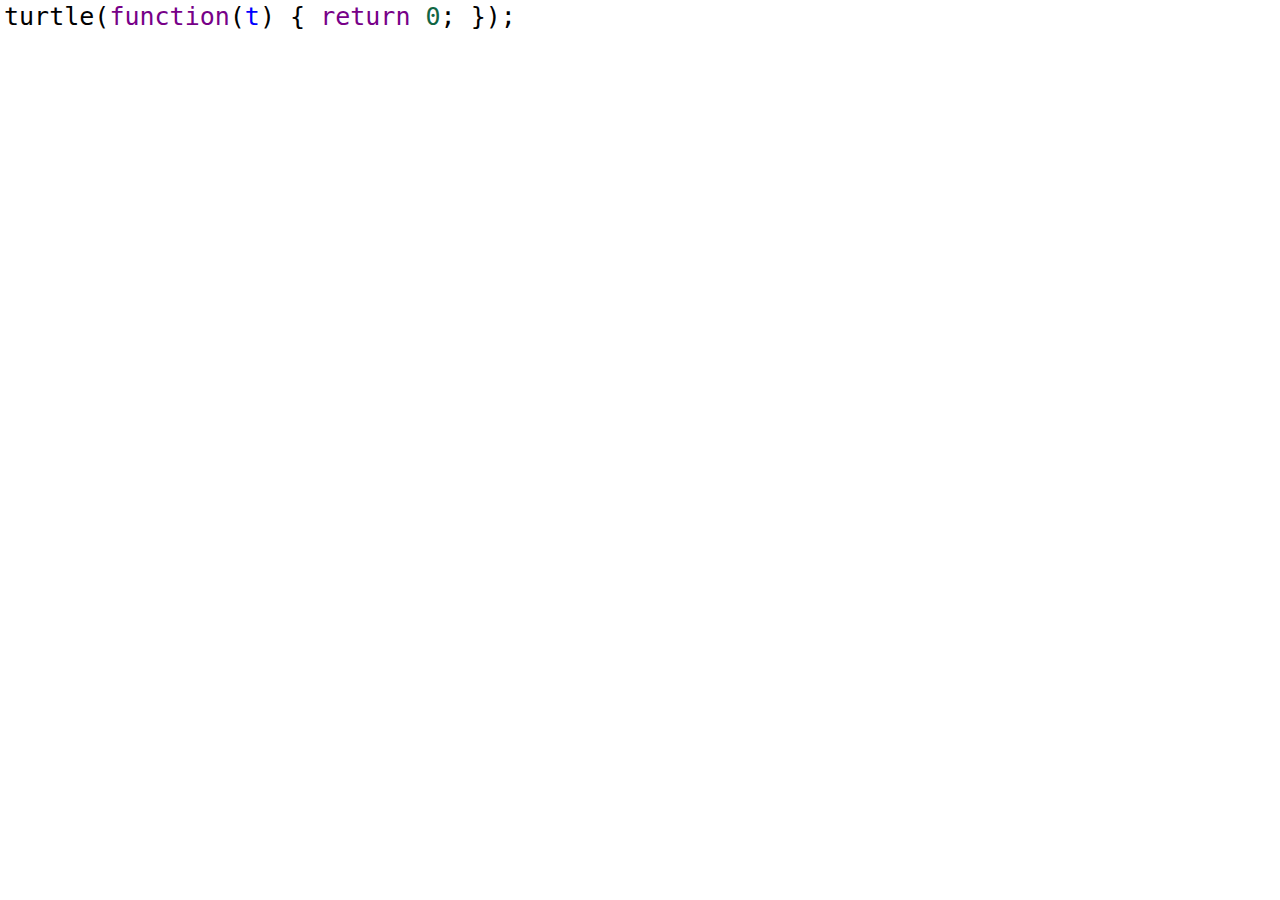
<file: v1/index.html>
<!DOCTYPE html>
<html>
    <head>
        <meta charset="utf-8">
        <title>turtle</title>
        <link rel='stylesheet' type='text/css' href='site.css' />
        <link rel='stylesheet' type='text/css' href='codemirror-3.16/lib/codemirror.css' />
        <meta http-equiv='content-type' content='text/html; charset=utf-8' />
        <meta name='viewport' content='initial-scale=1.0 maximum-scale=1.0'>
    </head>
    <body>
        <canvas id='c' class='all'></canvas>
        <div id='wrap'>
            <textarea id='code' class='all'>turtle(function(t) { return 0; });</textarea>
        </div>
        <script src='codemirror-3.16/lib/codemirror.js'></script>
        <script src='codemirror-3.16/mode/javascript/javascript.js'></script>
        <script src='turtle.js'></script>
    </body>
</html>
</file>
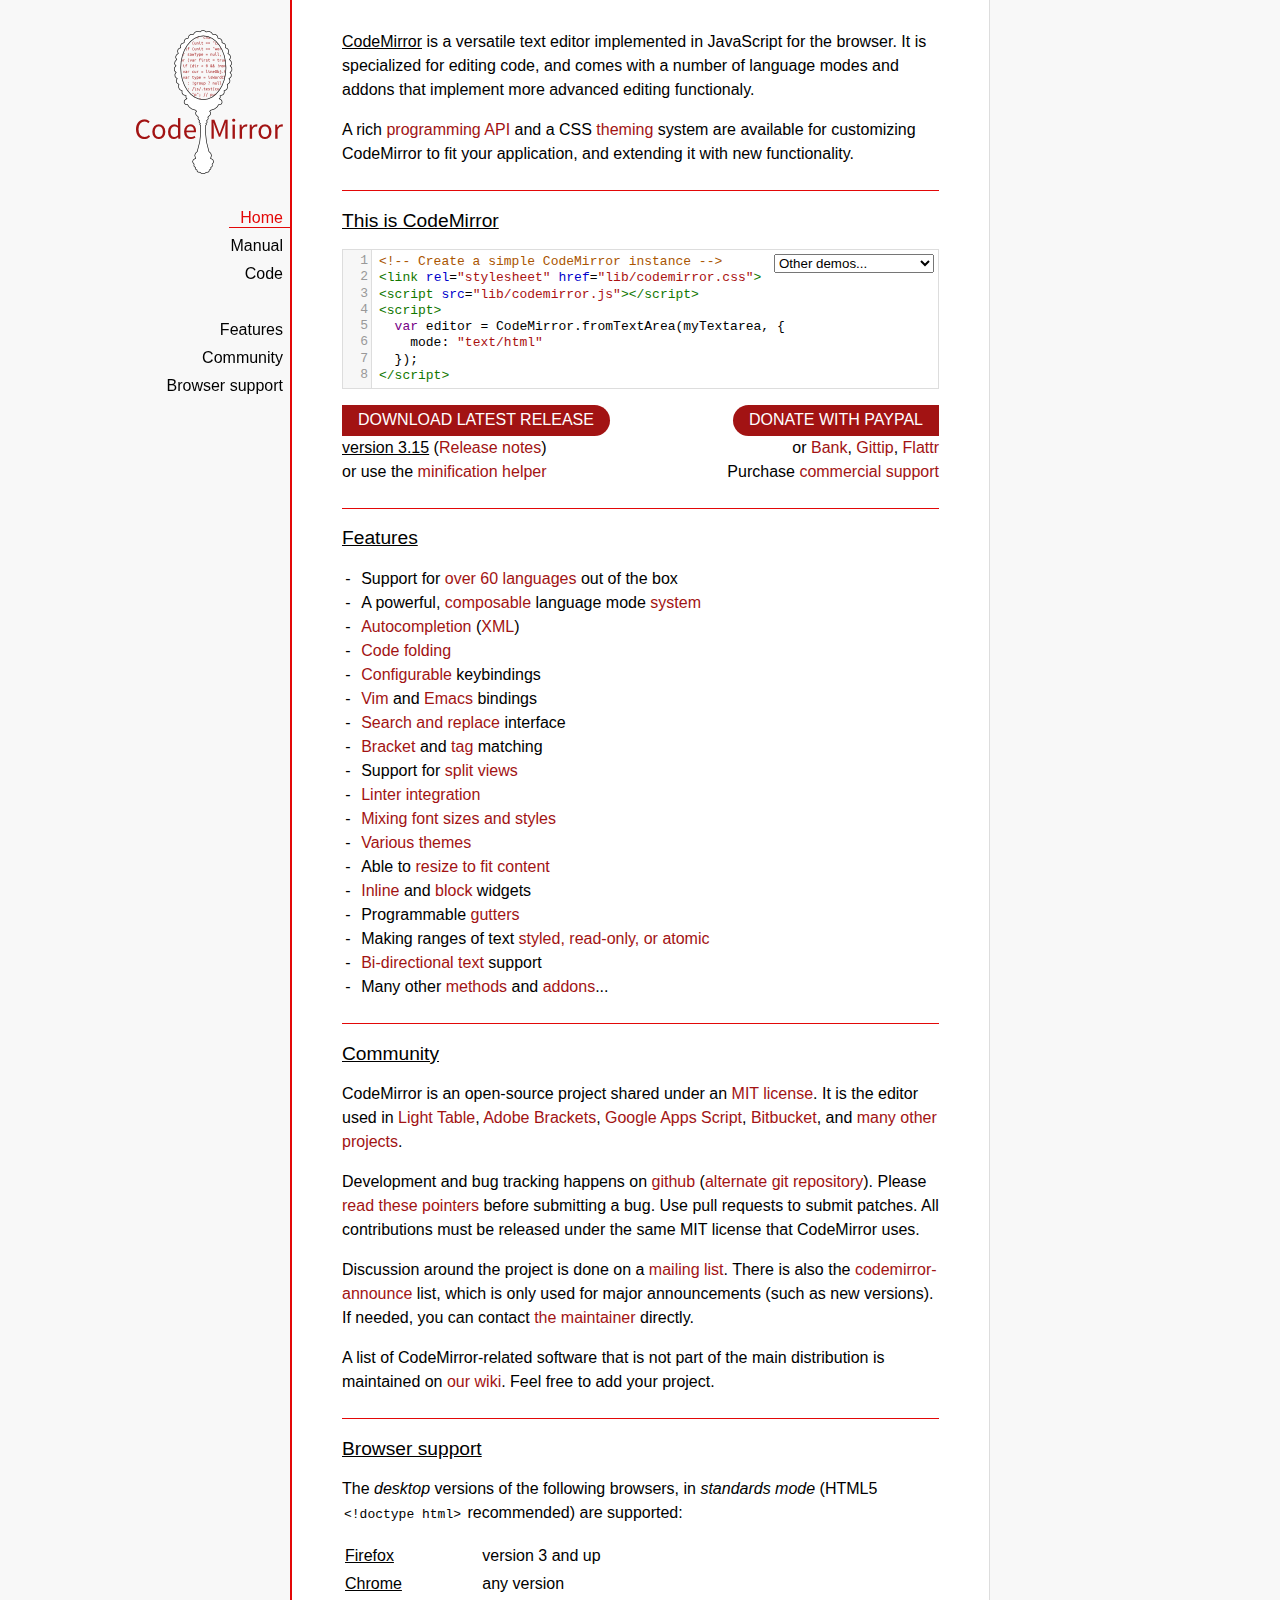
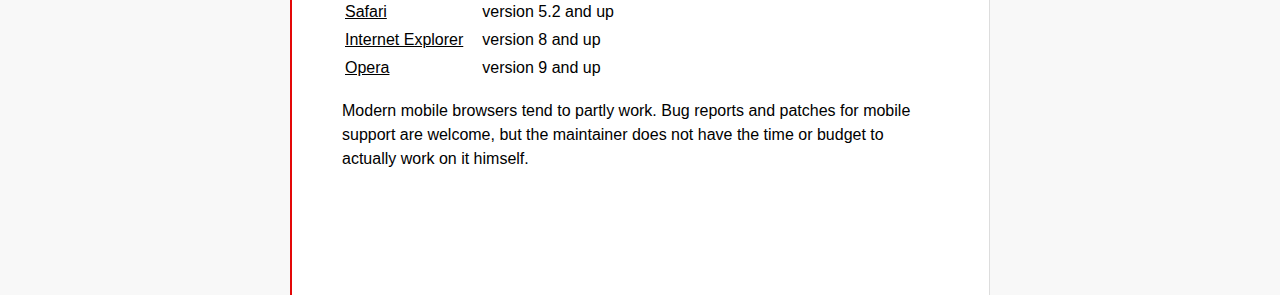
<file: v1/codemirror-3.16/index.html>
<!doctype html>

<title>CodeMirror</title>
<meta charset="utf-8"/>

<link rel=stylesheet href="lib/codemirror.css">
<link rel=stylesheet href="doc/docs.css">
<script src="lib/codemirror.js"></script>
<script src="mode/xml/xml.js"></script>
<script src="mode/javascript/javascript.js"></script>
<script src="mode/css/css.js"></script>
<script src="mode/htmlmixed/htmlmixed.js"></script>
<script src="addon/edit/matchbrackets.js"></script>

<script src="doc/activebookmark.js"></script>

<style>
  .CodeMirror { height: auto; border: 1px solid #ddd; }
  .CodeMirror-scroll { max-height: 200px; }
  .CodeMirror pre { padding-left: 7px; line-height: 1.25; }
</style>

<div id=nav>
  <a href="http://codemirror.net"><img id=logo src="doc/logo.png"></a>

  <ul>
    <li><a class=active data-default="true" href="#description">Home</a>
    <li><a href="doc/manual.html">Manual</a>
    <li><a href="https://github.com/marijnh/codemirror">Code</a>
  </ul>
  <ul>
    <li><a href="#features">Features</a>
    <li><a href="#community">Community</a>
    <li><a href="#browsersupport">Browser support</a>
  </ul>
</div>

<article>

<section id=description class=first>
  <p><strong>CodeMirror</strong> is a versatile text editor
  implemented in JavaScript for the browser. It is specialized for
  editing code, and comes with a number of language modes and addons
  that implement more advanced editing functionaly.</p>

  <p>A rich <a href="doc/manual.html#api">programming API</a> and a
  CSS <a href="doc/manual.html#styling">theming</a> system are
  available for customizing CodeMirror to fit your application, and
  extending it with new functionality.</p>
</section>

<section id=demo>
  <h2>This is CodeMirror</h2>
  <form style="position: relative; margin-top: .5em;"><textarea id=demotext>
<!-- Create a simple CodeMirror instance -->
<link rel="stylesheet" href="lib/codemirror.css">
<script src="lib/codemirror.js"></script>
<script>
  var editor = CodeMirror.fromTextArea(myTextarea, {
    mode: "text/html"
  });
</script></textarea>
  <select id="demolist" onchange="document.location = this.options[this.selectedIndex].value;">
    <option value="#">Other demos...</option>
    <option value="demo/complete.html">Autocompletion</option>
    <option value="demo/folding.html">Code folding</option>
    <option value="demo/theme.html">Themes</option>
    <option value="mode/htmlmixed/index.html">Mixed language modes</option>
    <option value="demo/bidi.html">Bi-directional text</option>
    <option value="demo/variableheight.html">Variable font sizes</option>
    <option value="demo/vim.html">Vim bindings</option>
    <option value="demo/emacs.html">Emacs bindings</option>
  </select></form>
  <script>
    var editor = CodeMirror.fromTextArea(document.getElementById("demotext"), {
      lineNumbers: true,
      mode: "text/html",
      matchBrackets: true
    });
  </script>
  <div style="position: relative; margin: 1em 0;">
    <a class="bigbutton left" href="http://codemirror.net/codemirror.zip">DOWNLOAD LATEST RELEASE</a>
    <div><strong>version 3.15</strong> (<a href="doc/releases.html">Release notes</a>)</div>
    <div>or use the <a href="doc/compress.html">minification helper</a></div>
    <div style="position: absolute; top: 0; right: 0; text-align: right">
      <span class="bigbutton right" onclick="document.getElementById('paypal').submit();">DONATE WITH PAYPAL</span>
      <div style="position: relative">
        or <span onclick="document.getElementById('bankinfo').style.display = 'block';" class=quasilink>Bank</span>,
        <a href="https://www.gittip.com/marijnh">Gittip</a>,
        <a href="https://flattr.com/profile/marijnh">Flattr</a><br>
        <div id=bankinfo>
          <span id=bankinfo_close onclick="document.getElementById('bankinfo').style.display = '';">×</span>
          Bank: <i>Rabobank</i><br/>
          Country: <i>Netherlands</i><br/>
          SWIFT: <i>RABONL2U</i><br/>
          Account: <i>147850770</i><br/>
          Name: <i>Marijn Haverbeke</i><br/>
          IBAN: <i>NL26 RABO 0147 8507 70</i>
        </div>
        <form action="https://www.paypal.com/cgi-bin/webscr" method="post" id="paypal">
          <input type="hidden" name="cmd" value="_s-xclick"/>
          <input type="hidden" name="hosted_button_id" value="3FVHS5FGUY7CC"/>
        </form>
      </div>
      <div>
        Purchase <a href="http://codemirror.com">commercial support</a>
      </div>
    </div>
  </div>
</section>

<section id=features>
  <h2>Features</h2>
  <ul>
    <li>Support for <a href="mode/index.html">over 60 languages</a> out of the box
    <li>A powerful, <a href="mode/htmlmixed/index.html">composable</a> language mode <a href="doc/manual.html#modeapi">system</a>
    <li><a href="doc/manual.html#addon_show-hint">Autocompletion</a> (<a href="demo/xmlcomplete.html">XML</a>)
    <li><a href="doc/manual.html#addon_foldcode">Code folding</a>
    <li><a href="doc/manual.html#option_extraKeys">Configurable</a> keybindings
    <li><a href="demo/vim.html">Vim</a> and <a href="demo/emacs.html">Emacs</a> bindings
    <li><a href="doc/manual.html#addon_search">Search and replace</a> interface
    <li><a href="doc/manual.html#addon_matchbrackets">Bracket</a> and <a href="doc/manual.html#addon_matchtags">tag</a> matching
    <li>Support for <a href="demo/buffers.html">split views</a>
    <li><a href="doc/manual.html#addon_lint">Linter integration</a>
    <li><a href="demo/variableheight.html">Mixing font sizes and styles</a>
    <li><a href="demo/theme.html">Various themes</a>
    <li>Able to <a href="demo/resize.html">resize to fit content</a>
    <li><a href="doc/manual.html#mark_replacedWith">Inline</a> and <a href="doc/manual.html#setLineWidget">block</a> widgets
    <li>Programmable <a href="demo/marker.html">gutters</a>
    <li>Making ranges of text <a href="doc/manual.html#markText">styled, read-only, or atomic</a>
    <li><a href="demo/bidi.html">Bi-directional text</a> support
    <li>Many other <a href="doc/manual.html#api">methods</a> and <a href="doc/manual.html#addons">addons</a>...</a>
  </ul>
</section>

<section id=community>
  <h2>Community</h2>

  <p>CodeMirror is an open-source project shared under
  an <a href="LICENSE">MIT license</a>. It is the editor used in
  <a href="http://www.chris-granger.com/2012/04/12/light-table---a-new-ide-concept/">Light
  Table</a>, <a href="http://brackets.io/">Adobe
  Brackets</a>, <a href="https://script.google.com/">Google Apps
  Script</a>, <a href="http://blog.bitbucket.org/2013/05/14/edit-your-code-in-the-cloud-with-bitbucket/">Bitbucket</a>,
  and <a href="doc/realworld.html">many other projects</a>.</p>

  <p>Development and bug tracking happens
  on <a href="https://github.com/marijnh/CodeMirror/">github</a>
  (<a href="http://marijnhaverbeke.nl/git/codemirror">alternate git
  repository</a>).
  Please <a href="http://codemirror.net/doc/reporting.html">read these
  pointers</a> before submitting a bug. Use pull requests to submit
  patches. All contributions must be released under the same MIT
  license that CodeMirror uses.</p>

  <p>Discussion around the project is done on
  a <a href="http://groups.google.com/group/codemirror">mailing list</a>.
  There is also
  the <a href="http://groups.google.com/group/codemirror-announce">codemirror-announce</a>
  list, which is only used for major announcements (such as new
  versions). If needed, you can
  contact <a href="mailto:marijnh@gmail.com">the maintainer</a>
  directly.</p>

  <p>A list of CodeMirror-related software that is not part of the
  main distribution is maintained
  on <a href="https://github.com/marijnh/CodeMirror/wiki/CodeMirror-addons">our
  wiki</a>. Feel free to add your project.</p>
</section>

<section id=browsersupport>
  <h2>Browser support</h2>
  <p>The <em>desktop</em> versions of the following browsers,
  in <em>standards mode</em> (HTML5 <code>&lt;!doctype html></code>
  recommended) are supported:</p>
  <table style="margin-bottom: 1em">
    <tr><th>Firefox</th><td>version 3 and up</td></tr>
    <tr><th>Chrome</th><td>any version</td></tr>
    <tr><th>Safari</th><td>version 5.2 and up</td></tr>
    <tr><th style="padding-right: 1em;">Internet Explorer</th><td>version 8 and up</td></tr>
    <tr><th>Opera</th><td>version 9 and up</td></tr>
  </table>
  <p>Modern mobile browsers tend to partly work. Bug reports and
  patches for mobile support are welcome, but the maintainer does not
  have the time or budget to actually work on it himself.</p>
</section>

</article>
</file>
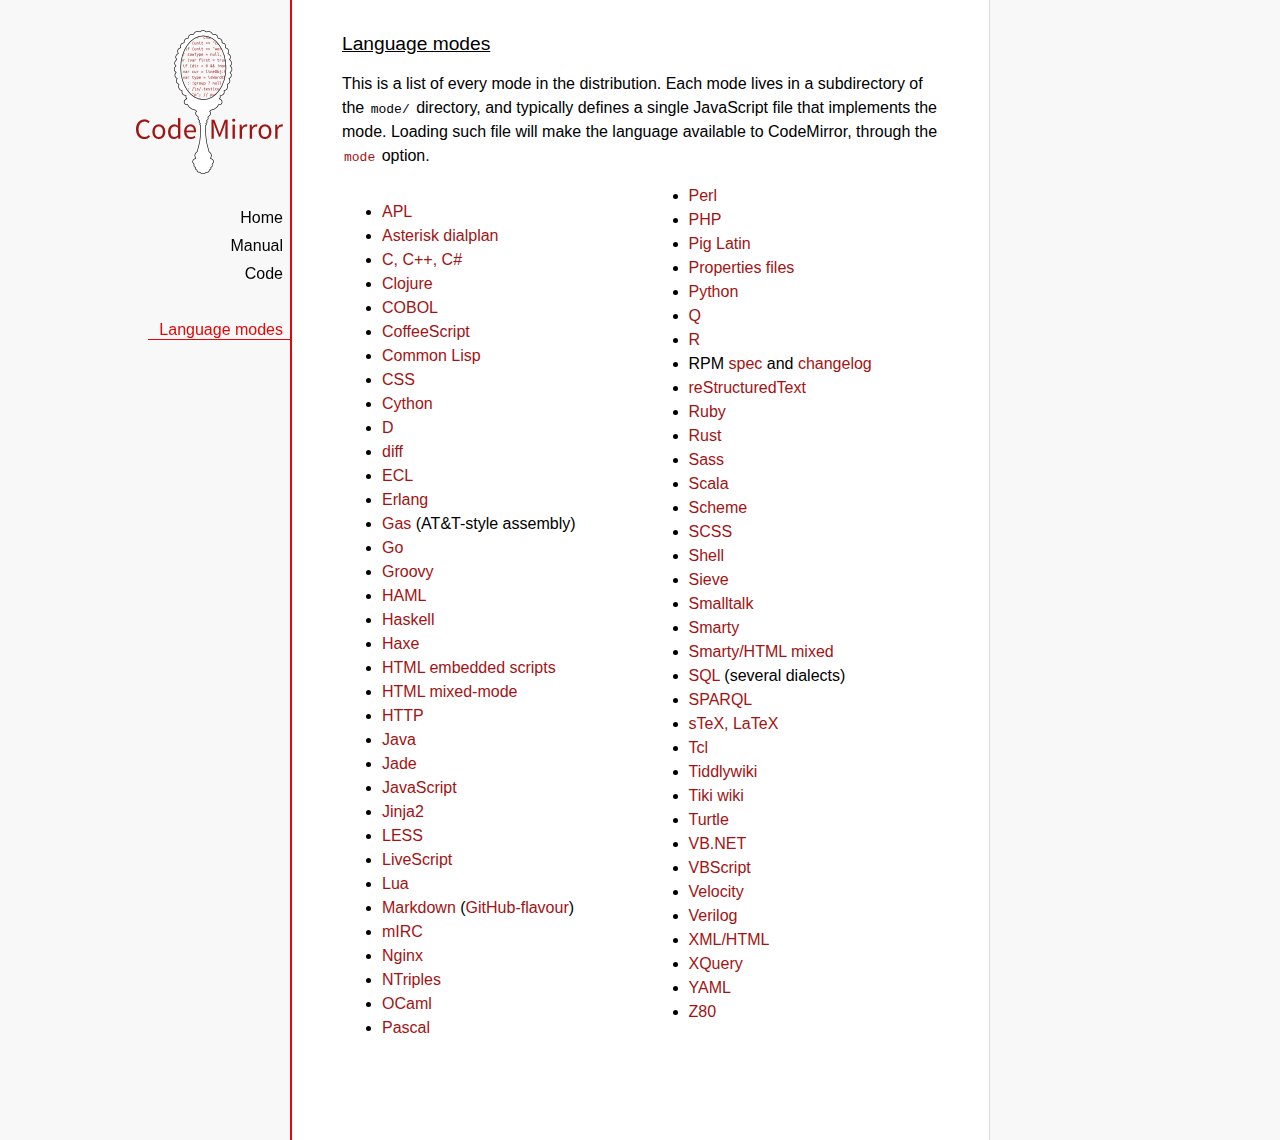
<file: v1/codemirror-3.16/mode/index.html>
<!doctype html>

<title>CodeMirror: Language Modes</title>
<meta charset="utf-8"/>
<link rel=stylesheet href="../doc/docs.css">

<div id=nav>
  <a href="http://codemirror.net"><img id=logo src="../doc/logo.png"></a>

  <ul>
    <li><a href="../index.html">Home</a>
    <li><a href="../doc/manual.html">Manual</a>
    <li><a href="https://github.com/marijnh/codemirror">Code</a>
  </ul>
  <ul>
    <li><a class=active href="#">Language modes</a>
  </ul>
</div>

<article>

<h2>Language modes</h2>

<p>This is a list of every mode in the distribution. Each mode lives
in a subdirectory of the <code>mode/</code> directory, and typically
defines a single JavaScript file that implements the mode. Loading
such file will make the language available to CodeMirror, through
the <a href="manual.html#option_mode"><code>mode</code></a>
option.</p>

<div style="-webkit-columns: 100px 2; -moz-columns: 100px 2; columns: 100px 2;">
    <ul>
      <li><a href="apl/index.html">APL</a></li>
      <li><a href="asterisk/index.html">Asterisk dialplan</a></li>
      <li><a href="clike/index.html">C, C++, C#</a></li>
      <li><a href="clojure/index.html">Clojure</a></li>
      <li><a href="cobol/index.html">COBOL</a></li>
      <li><a href="coffeescript/index.html">CoffeeScript</a></li>
      <li><a href="commonlisp/index.html">Common Lisp</a></li>
      <li><a href="css/index.html">CSS</a></li>
      <li><a href="python/index.html">Cython</a></li>
      <li><a href="d/index.html">D</a></li>
      <li><a href="diff/index.html">diff</a></li>
      <li><a href="ecl/index.html">ECL</a></li>
      <li><a href="erlang/index.html">Erlang</a></li>
      <li><a href="gas/index.html">Gas</a> (AT&amp;T-style assembly)</li>
      <li><a href="go/index.html">Go</a></li>
      <li><a href="groovy/index.html">Groovy</a></li>
      <li><a href="haml/index.html">HAML</a></li>
      <li><a href="haskell/index.html">Haskell</a></li>
      <li><a href="haxe/index.html">Haxe</a></li>
      <li><a href="htmlembedded/index.html">HTML embedded scripts</a></li>
      <li><a href="htmlmixed/index.html">HTML mixed-mode</a></li>
      <li><a href="http/index.html">HTTP</a></li>
      <li><a href="clike/index.html">Java</a></li>
      <li><a href="jade/index.html">Jade</a></li>
      <li><a href="javascript/index.html">JavaScript</a></li>
      <li><a href="jinja2/index.html">Jinja2</a></li>
      <li><a href="less/index.html">LESS</a></li>
      <li><a href="livescript/index.html">LiveScript</a></li>
      <li><a href="lua/index.html">Lua</a></li>
      <li><a href="markdown/index.html">Markdown</a> (<a href="gfm/index.html">GitHub-flavour</a>)</li>
      <li><a href="mirc/index.html">mIRC</a></li>
      <li><a href="nginx/index.html">Nginx</a></li>
      <li><a href="ntriples/index.html">NTriples</a></li>
      <li><a href="ocaml/index.html">OCaml</a></li>
      <li><a href="pascal/index.html">Pascal</a></li>
      <li><a href="perl/index.html">Perl</a></li>
      <li><a href="php/index.html">PHP</a></li>
      <li><a href="pig/index.html">Pig Latin</a></li>
      <li><a href="properties/index.html">Properties files</a></li>
      <li><a href="python/index.html">Python</a></li>
      <li><a href="q/index.html">Q</a></li>
      <li><a href="r/index.html">R</a></li>
      <li>RPM <a href="rpm/spec/index.html">spec</a> and <a href="rpm/changes/index.html">changelog</a></li>
      <li><a href="rst/index.html">reStructuredText</a></li>
      <li><a href="ruby/index.html">Ruby</a></li>
      <li><a href="rust/index.html">Rust</a></li>
      <li><a href="sass/index.html">Sass</a></li>
      <li><a href="clike/scala.html">Scala</a></li>
      <li><a href="scheme/index.html">Scheme</a></li>
      <li><a href="css/scss.html">SCSS</a></li>
      <li><a href="shell/index.html">Shell</a></li>
      <li><a href="sieve/index.html">Sieve</a></li>
      <li><a href="smalltalk/index.html">Smalltalk</a></li>
      <li><a href="smarty/index.html">Smarty</a></li>
      <li><a href="smartymixed/index.html">Smarty/HTML mixed</a></li>
      <li><a href="sql/index.html">SQL</a> (several dialects)</li>
      <li><a href="sparql/index.html">SPARQL</a></li>
      <li><a href="stex/index.html">sTeX, LaTeX</a></li>
      <li><a href="tcl/index.html">Tcl</a></li>
      <li><a href="tiddlywiki/index.html">Tiddlywiki</a></li>
      <li><a href="tiki/index.html">Tiki wiki</a></li>
      <li><a href="turtle/index.html">Turtle</a></li>
      <li><a href="vb/index.html">VB.NET</a></li>
      <li><a href="vbscript/index.html">VBScript</a></li>
      <li><a href="velocity/index.html">Velocity</a></li>
      <li><a href="verilog/index.html">Verilog</a></li>
      <li><a href="xml/index.html">XML/HTML</a></li>
      <li><a href="xquery/index.html">XQuery</a></li>
      <li><a href="yaml/index.html">YAML</a></li>
      <li><a href="z80/index.html">Z80</a></li>
    </ul>
  </div>

</article>
</file>
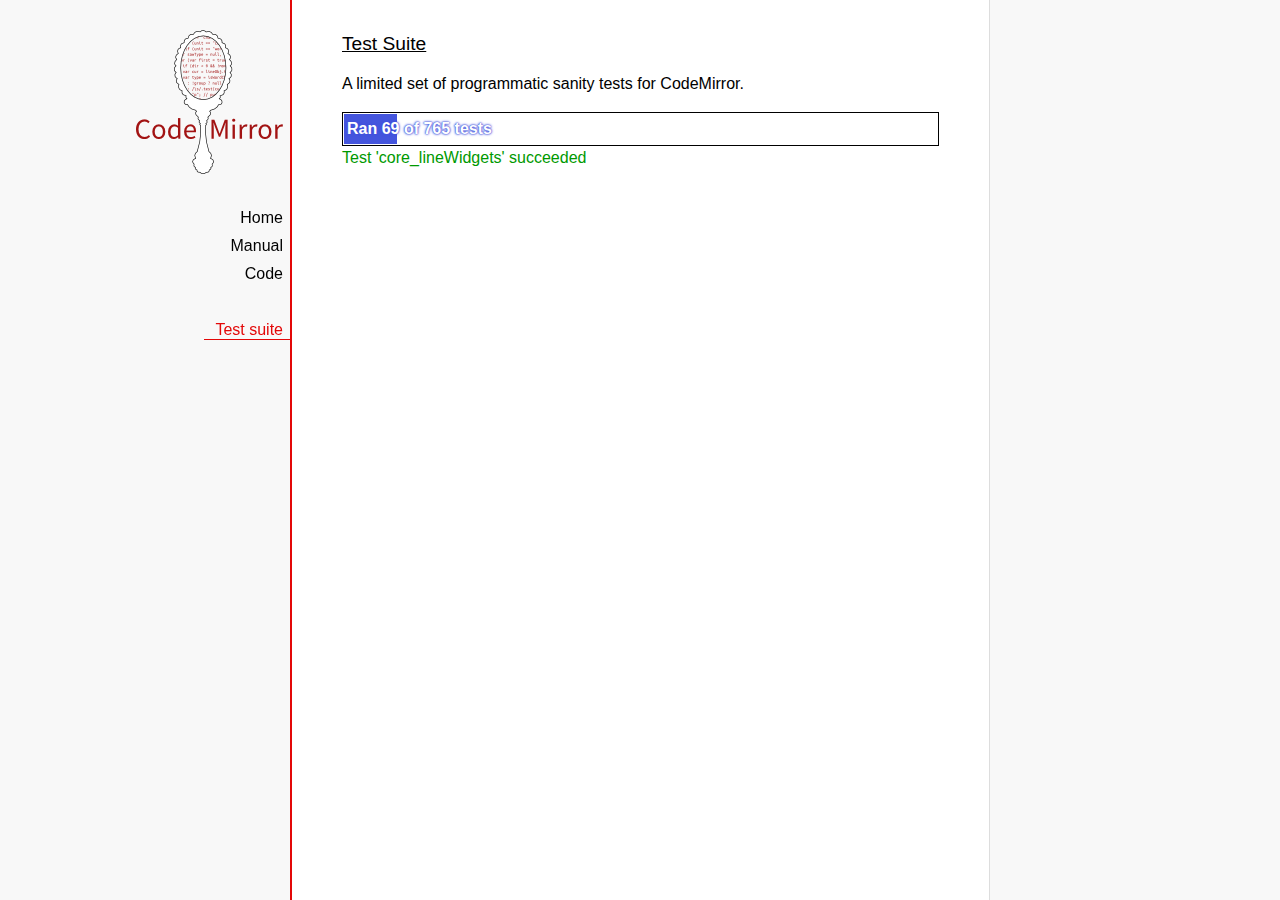
<file: v1/codemirror-3.16/test/index.html>
<!doctype html>

<title>CodeMirror: Test Suite</title>
<meta charset="utf-8"/>
<link rel=stylesheet href="../doc/docs.css">

<link rel="stylesheet" href="../lib/codemirror.css">
<link rel="stylesheet" href="mode_test.css">
<script src="../lib/codemirror.js"></script>
<script src="../addon/mode/overlay.js"></script>
<script src="../addon/mode/multiplex.js"></script>
<script src="../addon/search/searchcursor.js"></script>
<script src="../addon/dialog/dialog.js"></script>
<script src="../addon/edit/matchbrackets.js"></script>
<script src="../addon/comment/comment.js"></script>
<script src="../mode/javascript/javascript.js"></script>
<script src="../mode/xml/xml.js"></script>
<script src="../keymap/vim.js"></script>
<script src="../keymap/emacs.js"></script>

<style type="text/css">
  .ok {color: #090;}
  .fail {color: #e00;}
  .error {color: #c90;}
  .done {font-weight: bold;}
  #progress {
  background: #45d;
  color: white;
  text-shadow: 0 0 1px #45d, 0 0 2px #45d, 0 0 3px #45d;
  font-weight: bold;
  white-space: pre;
  }
  #testground {
  visibility: hidden;
  }
  #testground.offscreen {
  visibility: visible;
  position: absolute;
  left: -10000px;
  top: -10000px;
  }
  .CodeMirror { border: 1px solid black; }
</style>

<div id=nav>
  <a href="http://codemirror.net"><img id=logo src="../doc/logo.png"></a>

  <ul>
    <li><a href="../index.html">Home</a>
    <li><a href="../doc/manual.html">Manual</a>
    <li><a href="https://github.com/marijnh/codemirror">Code</a>
  </ul>
  <ul>
    <li><a class=active href="#">Test suite</a>
  </ul>
</div>

<article>
  <h2>Test Suite</h2>

    <p>A limited set of programmatic sanity tests for CodeMirror.</p>

    <div style="border: 1px solid black; padding: 1px; max-width: 700px;">
      <div style="width: 0px;" id=progress><div style="padding: 3px;">Ran <span id="progress_ran">0</span><span id="progress_total"> of 0</span> tests</div></div>
    </div>
    <p id=status>Please enable JavaScript...</p>
    <div id=output></div>

    <div id=testground></div>

    <script src="driver.js"></script>
    <script src="test.js"></script>
    <script src="doc_test.js"></script>
    <script src="comment_test.js"></script>
    <script src="mode_test.js"></script>
    <script src="../mode/javascript/test.js"></script>
    <script src="../mode/css/css.js"></script>
    <script src="../mode/css/test.js"></script>
    <script src="../mode/css/scss_test.js"></script>
    <script src="../mode/xml/xml.js"></script>
    <script src="../mode/htmlmixed/htmlmixed.js"></script>
    <script src="../mode/ruby/ruby.js"></script>
    <script src="../mode/haml/haml.js"></script>
    <script src="../mode/haml/test.js"></script>
    <script src="../mode/markdown/markdown.js"></script>
    <script src="../mode/markdown/test.js"></script>
    <script src="../mode/gfm/gfm.js"></script>
    <script src="../mode/gfm/test.js"></script>
    <script src="../mode/stex/stex.js"></script>
    <script src="../mode/stex/test.js"></script>
    <script src="../mode/xquery/xquery.js"></script>
    <script src="../mode/xquery/test.js"></script>
    <script src="../addon/mode/multiplex_test.js"></script>
    <script src="vim_test.js"></script>
    <script src="emacs_test.js"></script>
    <script>
      window.onload = runHarness;
      CodeMirror.on(window, 'hashchange', runHarness);

      function esc(str) {
        return str.replace(/[<&]/, function(ch) { return ch == "<" ? "&lt;" : "&amp;"; });
      }

      var output = document.getElementById("output"),
          progress = document.getElementById("progress"),
          progressRan = document.getElementById("progress_ran").childNodes[0],
          progressTotal = document.getElementById("progress_total").childNodes[0];
      var count = 0,
          failed = 0,
          bad = "",
          running = false, // Flag that states tests are running
         quit = false, // Flag to quit tests ASAP
         verbose = false; // Adds message for *every* test to output

      function runHarness(){
        if (running) {
          quit = true;
          setStatus("Restarting tests...", '', true);
          setTimeout(function(){runHarness();}, 500);
          return;
        }
        if (window.location.hash.substr(1)){
          debug = window.location.hash.substr(1).split(",");
        } else {
          debug = null;
        }
        quit = false;
        running = true;
        setStatus("Loading tests...");
        count = 0;
        failed = 0;
        bad = "";
        verbose = false;
        debugUsed = Array();
        totalTests = countTests();
        progressTotal.nodeValue = " of " + totalTests;
        progressRan.nodeValue = count;
        output.innerHTML = '';
        document.getElementById("testground").innerHTML = "<form>" +
          "<textarea id=\"code\" name=\"code\"></textarea>" +
          "<input type=submit value=ok name=submit>" +
          "</form>";
        runTests(displayTest);
      }

      function setStatus(message, className, force){
        if (quit && !force) return;
        if (!message) throw("must provide message");
        var status = document.getElementById("status").childNodes[0];
        status.nodeValue = message;
        status.parentNode.className = className;
      }
      function addOutput(name, className, code){
        var newOutput = document.createElement("dl");
        var newTitle = document.createElement("dt");
        newTitle.className = className;
        newTitle.appendChild(document.createTextNode(name));
        newOutput.appendChild(newTitle);
        var newMessage = document.createElement("dd");
        newMessage.innerHTML = code;
        newOutput.appendChild(newTitle);
        newOutput.appendChild(newMessage);
        output.appendChild(newOutput);
      }
      function displayTest(type, name, customMessage) {
        var message = "???";
        if (type != "done") ++count;
        progress.style.width = (count * (progress.parentNode.clientWidth - 2) / totalTests) + "px";
        progressRan.nodeValue = count;
        if (type == "ok") {
          message = "Test '" + name + "' succeeded";
          if (!verbose) customMessage = false;
        } else if (type == "expected") {
          message = "Test '" + name + "' failed as expected";
          if (!verbose) customMessage = false;
        } else if (type == "error" || type == "fail") {
          ++failed;
          message = "Test '" + name + "' failed";
        } else if (type == "done") {
          if (failed) {
            type += " fail";
            message = failed + " failure" + (failed > 1 ? "s" : "");
          } else if (count < totalTests) {
            failed = totalTests - count;
            type += " fail";
            message = failed + " failure" + (failed > 1 ? "s" : "");
          } else {
            type += " ok";
            message = "All passed";
          }
          if (debug && debug.length) {
            var bogusTests = totalTests - count;
            message += " — " + bogusTests + " nonexistent test" +
              (bogusTests > 1 ? "s" : "") + " requested by location.hash: " +
              "`" + debug.join("`, `") + "`";
          } else {
            progressTotal.nodeValue = '';
          }
          customMessage = true; // Hack to avoid adding to output
        }
        if (verbose && !customMessage)  customMessage = message;
        setStatus(message, type);
        if (customMessage && customMessage.length > 0) {
          addOutput(name, type, customMessage);
        }
      }
    </script>

</article>
</file>
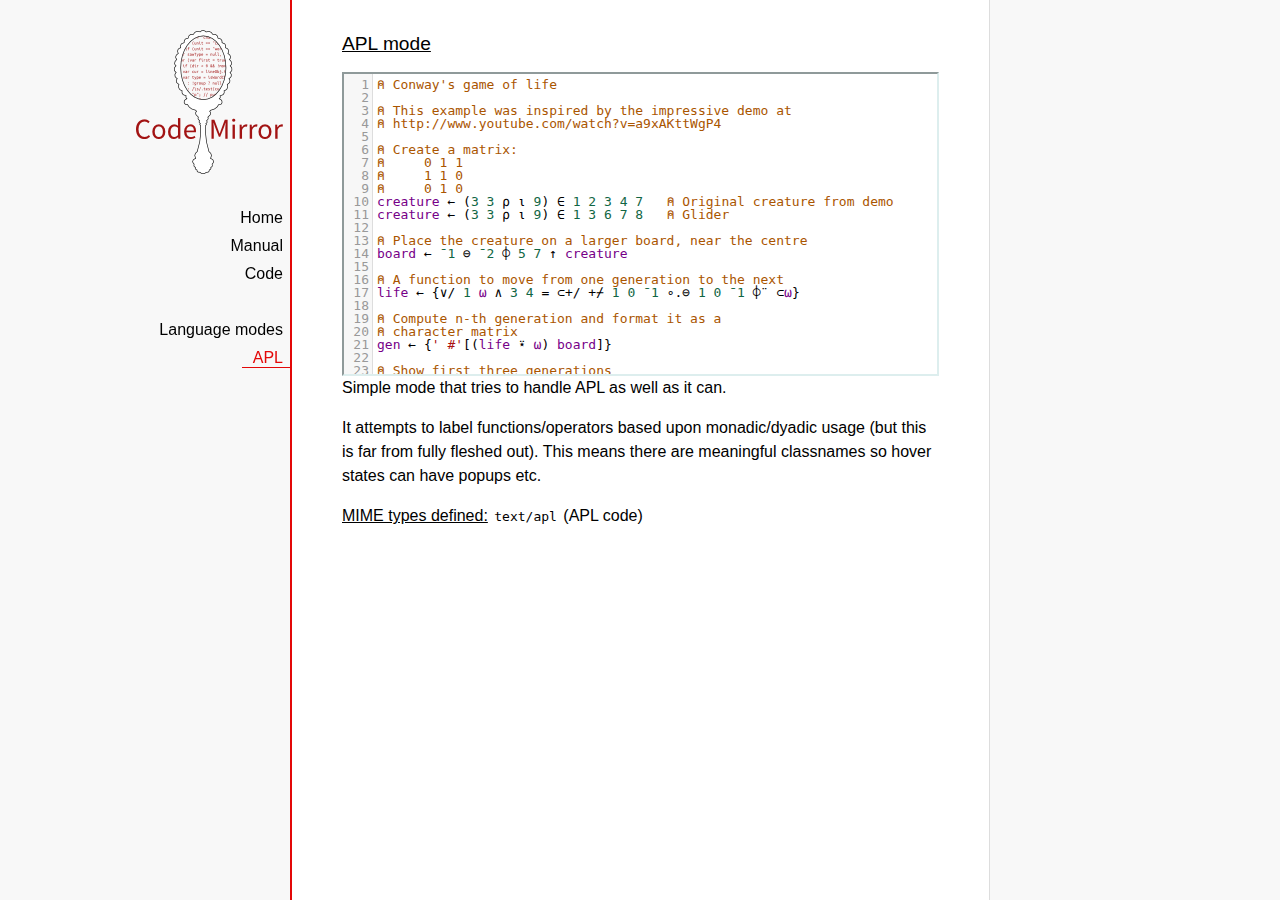
<file: v1/codemirror-3.16/mode/apl/index.html>
<!doctype html>

<title>CodeMirror: APL mode</title>
<meta charset="utf-8"/>
<link rel=stylesheet href="../../doc/docs.css">

<link rel="stylesheet" href="../../lib/codemirror.css">
<script src="../../lib/codemirror.js"></script>
<script src="../../addon/edit/matchbrackets.js"></script>
<script src="./apl.js"></script>
<style>
	.CodeMirror { border: 2px inset #dee; }
    </style>
<div id=nav>
  <a href="http://codemirror.net"><img id=logo src="../../doc/logo.png"></a>

  <ul>
    <li><a href="../../index.html">Home</a>
    <li><a href="../../doc/manual.html">Manual</a>
    <li><a href="https://github.com/marijnh/codemirror">Code</a>
  </ul>
  <ul>
    <li><a href="../index.html">Language modes</a>
    <li><a class=active href="#">APL</a>
  </ul>
</div>

<article>
<h2>APL mode</h2>
<form><textarea id="code" name="code">
⍝ Conway's game of life

⍝ This example was inspired by the impressive demo at
⍝ http://www.youtube.com/watch?v=a9xAKttWgP4

⍝ Create a matrix:
⍝     0 1 1
⍝     1 1 0
⍝     0 1 0
creature ← (3 3 ⍴ ⍳ 9) ∈ 1 2 3 4 7   ⍝ Original creature from demo
creature ← (3 3 ⍴ ⍳ 9) ∈ 1 3 6 7 8   ⍝ Glider

⍝ Place the creature on a larger board, near the centre
board ← ¯1 ⊖ ¯2 ⌽ 5 7 ↑ creature

⍝ A function to move from one generation to the next
life ← {∨/ 1 ⍵ ∧ 3 4 = ⊂+/ +⌿ 1 0 ¯1 ∘.⊖ 1 0 ¯1 ⌽¨ ⊂⍵}

⍝ Compute n-th generation and format it as a
⍝ character matrix
gen ← {' #'[(life ⍣ ⍵) board]}

⍝ Show first three generations
(gen 1) (gen 2) (gen 3)
</textarea></form>

    <script>
      var editor = CodeMirror.fromTextArea(document.getElementById("code"), {
        lineNumbers: true,
        matchBrackets: true,
        mode: "text/apl"
      });
    </script>

    <p>Simple mode that tries to handle APL as well as it can.</p>
    <p>It attempts to label functions/operators based upon
    monadic/dyadic usage (but this is far from fully fleshed out).
    This means there are meaningful classnames so hover states can
    have popups etc.</p>

    <p><strong>MIME types defined:</strong> <code>text/apl</code> (APL code)</p>
  </article>
</file>
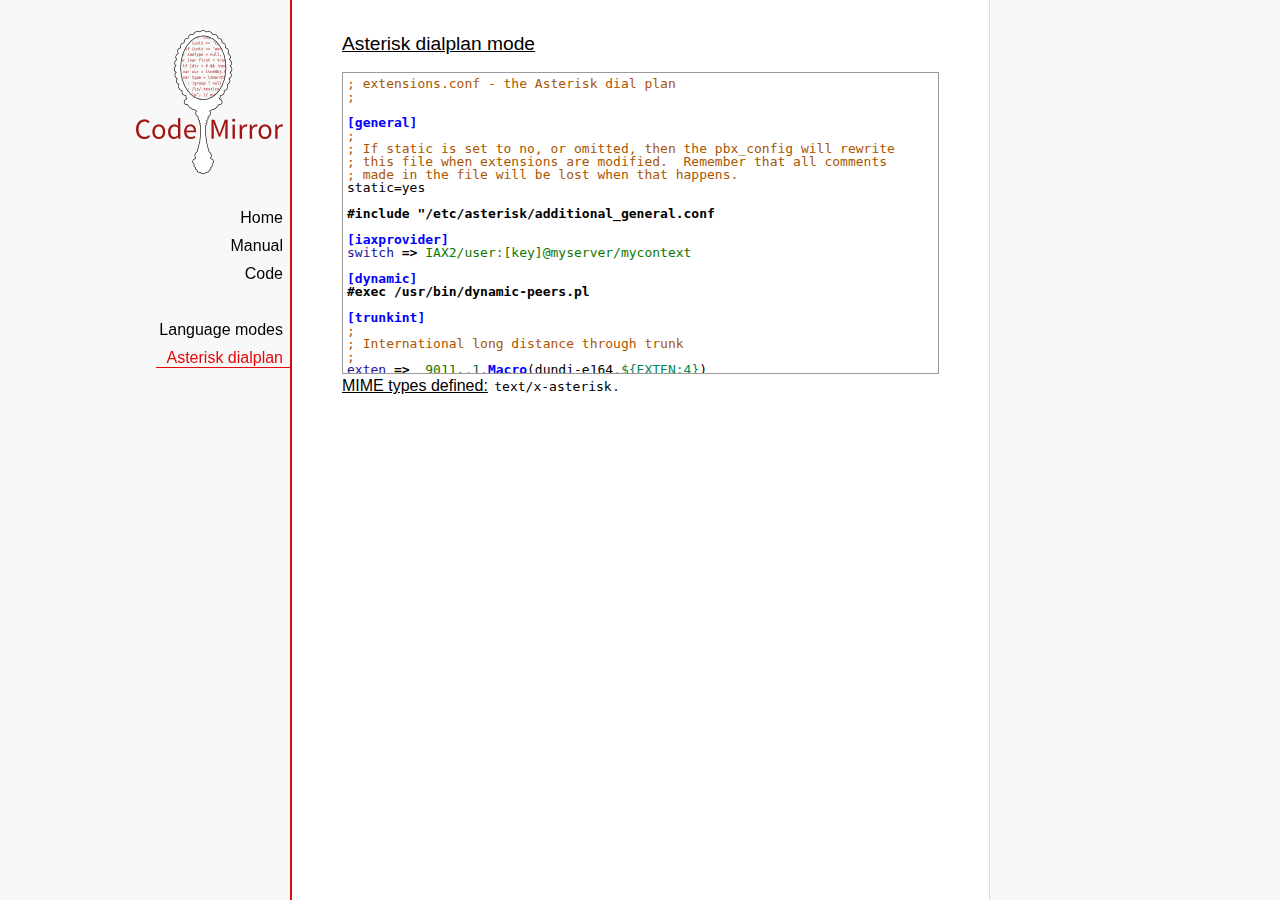
<file: v1/codemirror-3.16/mode/asterisk/index.html>
<!doctype html>

<title>CodeMirror: Asterisk dialplan mode</title>
<meta charset="utf-8"/>
<link rel=stylesheet href="../../doc/docs.css">

<link rel="stylesheet" href="../../lib/codemirror.css">
<script src="../../lib/codemirror.js"></script>
<script src="asterisk.js"></script>
<style>
      .CodeMirror {border: 1px solid #999;}
      .cm-s-default span.cm-arrow { color: red; }
    </style>
<div id=nav>
  <a href="http://codemirror.net"><img id=logo src="../../doc/logo.png"></a>

  <ul>
    <li><a href="../../index.html">Home</a>
    <li><a href="../../doc/manual.html">Manual</a>
    <li><a href="https://github.com/marijnh/codemirror">Code</a>
  </ul>
  <ul>
    <li><a href="../index.html">Language modes</a>
    <li><a class=active href="#">Asterisk dialplan</a>
  </ul>
</div>

<article>
<h2>Asterisk dialplan mode</h2>
<form><textarea id="code" name="code">
; extensions.conf - the Asterisk dial plan
;

[general]
;
; If static is set to no, or omitted, then the pbx_config will rewrite
; this file when extensions are modified.  Remember that all comments
; made in the file will be lost when that happens.
static=yes

#include "/etc/asterisk/additional_general.conf

[iaxprovider]
switch => IAX2/user:[key]@myserver/mycontext

[dynamic]
#exec /usr/bin/dynamic-peers.pl

[trunkint]
;
; International long distance through trunk
;
exten => _9011.,1,Macro(dundi-e164,${EXTEN:4})
exten => _9011.,n,Dial(${GLOBAL(TRUNK)}/${FILTER(0-9,${EXTEN:${GLOBAL(TRUNKMSD)}})})

[local]
;
; Master context for local, toll-free, and iaxtel calls only
;
ignorepat => 9
include => default

[demo]
include => stdexten
;
; We start with what to do when a call first comes in.
;
exten => s,1,Wait(1)			; Wait a second, just for fun
same  => n,Answer			; Answer the line
same  => n,Set(TIMEOUT(digit)=5)	; Set Digit Timeout to 5 seconds
same  => n,Set(TIMEOUT(response)=10)	; Set Response Timeout to 10 seconds
same  => n(restart),BackGround(demo-congrats)	; Play a congratulatory message
same  => n(instruct),BackGround(demo-instruct)	; Play some instructions
same  => n,WaitExten			; Wait for an extension to be dialed.

exten => 2,1,BackGround(demo-moreinfo)	; Give some more information.
exten => 2,n,Goto(s,instruct)

exten => 3,1,Set(LANGUAGE()=fr)		; Set language to french
exten => 3,n,Goto(s,restart)		; Start with the congratulations

exten => 1000,1,Goto(default,s,1)
;
; We also create an example user, 1234, who is on the console and has
; voicemail, etc.
;
exten => 1234,1,Playback(transfer,skip)		; "Please hold while..."
					; (but skip if channel is not up)
exten => 1234,n,Gosub(${EXTEN},stdexten(${GLOBAL(CONSOLE)}))
exten => 1234,n,Goto(default,s,1)		; exited Voicemail

exten => 1235,1,Voicemail(1234,u)		; Right to voicemail

exten => 1236,1,Dial(Console/dsp)		; Ring forever
exten => 1236,n,Voicemail(1234,b)		; Unless busy

;
; # for when they're done with the demo
;
exten => #,1,Playback(demo-thanks)	; "Thanks for trying the demo"
exten => #,n,Hangup			; Hang them up.

;
; A timeout and "invalid extension rule"
;
exten => t,1,Goto(#,1)			; If they take too long, give up
exten => i,1,Playback(invalid)		; "That's not valid, try again"

;
; Create an extension, 500, for dialing the
; Asterisk demo.
;
exten => 500,1,Playback(demo-abouttotry); Let them know what's going on
exten => 500,n,Dial(IAX2/guest@pbx.digium.com/s@default)	; Call the Asterisk demo
exten => 500,n,Playback(demo-nogo)	; Couldn't connect to the demo site
exten => 500,n,Goto(s,6)		; Return to the start over message.

;
; Create an extension, 600, for evaluating echo latency.
;
exten => 600,1,Playback(demo-echotest)	; Let them know what's going on
exten => 600,n,Echo			; Do the echo test
exten => 600,n,Playback(demo-echodone)	; Let them know it's over
exten => 600,n,Goto(s,6)		; Start over

;
;	You can use the Macro Page to intercom a individual user
exten => 76245,1,Macro(page,SIP/Grandstream1)
; or if your peernames are the same as extensions
exten => _7XXX,1,Macro(page,SIP/${EXTEN})
;
;
; System Wide Page at extension 7999
;
exten => 7999,1,Set(TIMEOUT(absolute)=60)
exten => 7999,2,Page(Local/Grandstream1@page&Local/Xlite1@page&Local/1234@page/n,d)

; Give voicemail at extension 8500
;
exten => 8500,1,VoicemailMain
exten => 8500,n,Goto(s,6)

    </textarea></form>
    <script>
      var editor = CodeMirror.fromTextArea(document.getElementById("code"), {
        mode: "text/x-asterisk",
        matchBrackets: true,
        lineNumber: true
      });
    </script>

    <p><strong>MIME types defined:</strong> <code>text/x-asterisk</code>.</p>

  </article>
</file>
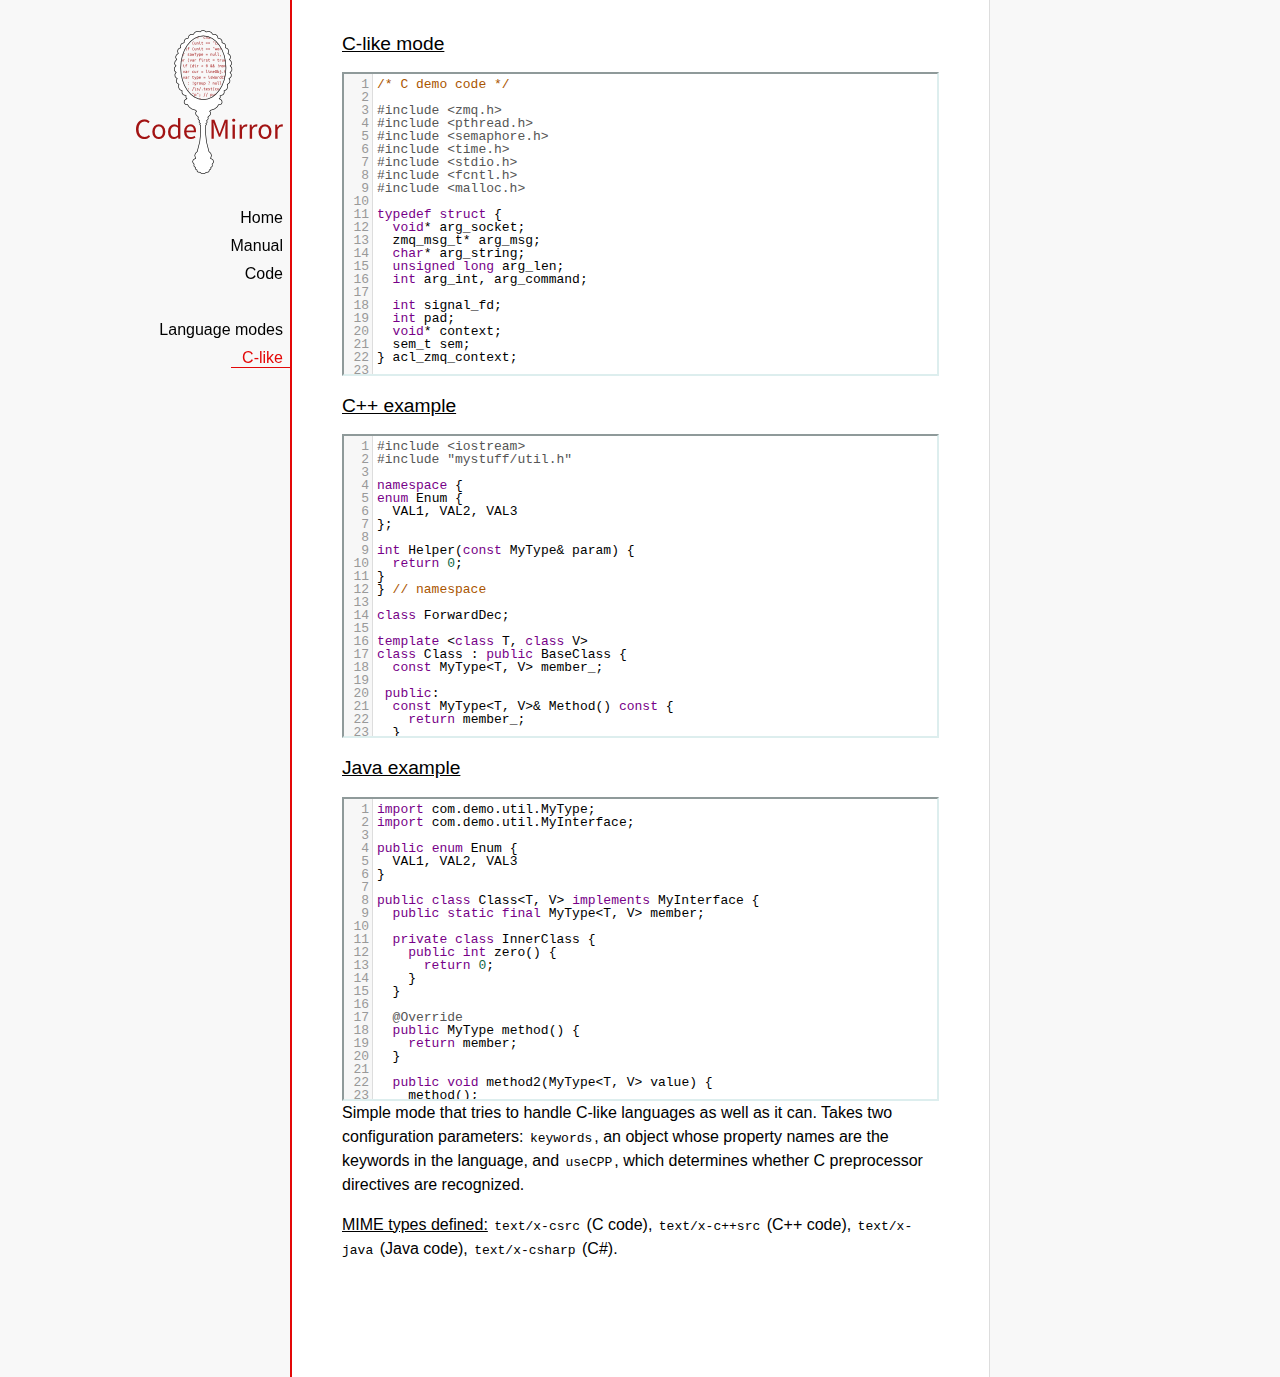
<file: v1/codemirror-3.16/mode/clike/index.html>
<!doctype html>

<title>CodeMirror: C-like mode</title>
<meta charset="utf-8"/>
<link rel=stylesheet href="../../doc/docs.css">

<link rel="stylesheet" href="../../lib/codemirror.css">
<script src="../../lib/codemirror.js"></script>
<script src="../../addon/edit/matchbrackets.js"></script>
<script src="clike.js"></script>
<style>.CodeMirror {border: 2px inset #dee;}</style>
<div id=nav>
  <a href="http://codemirror.net"><img id=logo src="../../doc/logo.png"></a>

  <ul>
    <li><a href="../../index.html">Home</a>
    <li><a href="../../doc/manual.html">Manual</a>
    <li><a href="https://github.com/marijnh/codemirror">Code</a>
  </ul>
  <ul>
    <li><a href="../index.html">Language modes</a>
    <li><a class=active href="#">C-like</a>
  </ul>
</div>

<article>
<h2>C-like mode</h2>

<div><textarea id="c-code">
/* C demo code */

#include <zmq.h>
#include <pthread.h>
#include <semaphore.h>
#include <time.h>
#include <stdio.h>
#include <fcntl.h>
#include <malloc.h>

typedef struct {
  void* arg_socket;
  zmq_msg_t* arg_msg;
  char* arg_string;
  unsigned long arg_len;
  int arg_int, arg_command;

  int signal_fd;
  int pad;
  void* context;
  sem_t sem;
} acl_zmq_context;

#define p(X) (context->arg_##X)

void* zmq_thread(void* context_pointer) {
  acl_zmq_context* context = (acl_zmq_context*)context_pointer;
  char ok = 'K', err = 'X';
  int res;

  while (1) {
    while ((res = sem_wait(&amp;context->sem)) == EINTR);
    if (res) {write(context->signal_fd, &amp;err, 1); goto cleanup;}
    switch(p(command)) {
    case 0: goto cleanup;
    case 1: p(socket) = zmq_socket(context->context, p(int)); break;
    case 2: p(int) = zmq_close(p(socket)); break;
    case 3: p(int) = zmq_bind(p(socket), p(string)); break;
    case 4: p(int) = zmq_connect(p(socket), p(string)); break;
    case 5: p(int) = zmq_getsockopt(p(socket), p(int), (void*)p(string), &amp;p(len)); break;
    case 6: p(int) = zmq_setsockopt(p(socket), p(int), (void*)p(string), p(len)); break;
    case 7: p(int) = zmq_send(p(socket), p(msg), p(int)); break;
    case 8: p(int) = zmq_recv(p(socket), p(msg), p(int)); break;
    case 9: p(int) = zmq_poll(p(socket), p(int), p(len)); break;
    }
    p(command) = errno;
    write(context->signal_fd, &amp;ok, 1);
  }
 cleanup:
  close(context->signal_fd);
  free(context_pointer);
  return 0;
}

void* zmq_thread_init(void* zmq_context, int signal_fd) {
  acl_zmq_context* context = malloc(sizeof(acl_zmq_context));
  pthread_t thread;

  context->context = zmq_context;
  context->signal_fd = signal_fd;
  sem_init(&amp;context->sem, 1, 0);
  pthread_create(&amp;thread, 0, &amp;zmq_thread, context);
  pthread_detach(thread);
  return context;
}
</textarea></div>

<h2>C++ example</h2>

<div><textarea id="cpp-code">
#include <iostream>
#include "mystuff/util.h"

namespace {
enum Enum {
  VAL1, VAL2, VAL3
};

int Helper(const MyType& param) {
  return 0;
}
} // namespace

class ForwardDec;

template <class T, class V>
class Class : public BaseClass {
  const MyType<T, V> member_;

 public:
  const MyType<T, V>& Method() const {
    return member_;
  }

  void Method2(MyType<T, V>* value);
}

template <class T, class V>
void Class::Method2(MyType<T, V>* value) {
  std::out << 1 >> method();
  value->Method3(member_);
  member_ = value;
}
</textarea></div>

<h2>Java example</h2>

<div><textarea id="java-code">
import com.demo.util.MyType;
import com.demo.util.MyInterface;

public enum Enum {
  VAL1, VAL2, VAL3
}

public class Class<T, V> implements MyInterface {
  public static final MyType<T, V> member;
  
  private class InnerClass {
    public int zero() {
      return 0;
    }
  }

  @Override
  public MyType method() {
    return member;
  }

  public void method2(MyType<T, V> value) {
    method();
    value.method3();
    member = value;
  }
}
</textarea></div>

    <script>
      var editor = CodeMirror.fromTextArea(document.getElementById("c-code"), {
        lineNumbers: true,
        matchBrackets: true,
        mode: "text/x-csrc"
      });
      var editor = CodeMirror.fromTextArea(document.getElementById("cpp-code"), {
        lineNumbers: true,
        matchBrackets: true,
        mode: "text/x-c++src"
      });
      var javaEditor = CodeMirror.fromTextArea(document.getElementById("java-code"), {
        lineNumbers: true,
        matchBrackets: true,
        mode: "text/x-java"
      });
    </script>

    <p>Simple mode that tries to handle C-like languages as well as it
    can. Takes two configuration parameters: <code>keywords</code>, an
    object whose property names are the keywords in the language,
    and <code>useCPP</code>, which determines whether C preprocessor
    directives are recognized.</p>

    <p><strong>MIME types defined:</strong> <code>text/x-csrc</code>
    (C code), <code>text/x-c++src</code> (C++
    code), <code>text/x-java</code> (Java
    code), <code>text/x-csharp</code> (C#).</p>
</article>
</file>
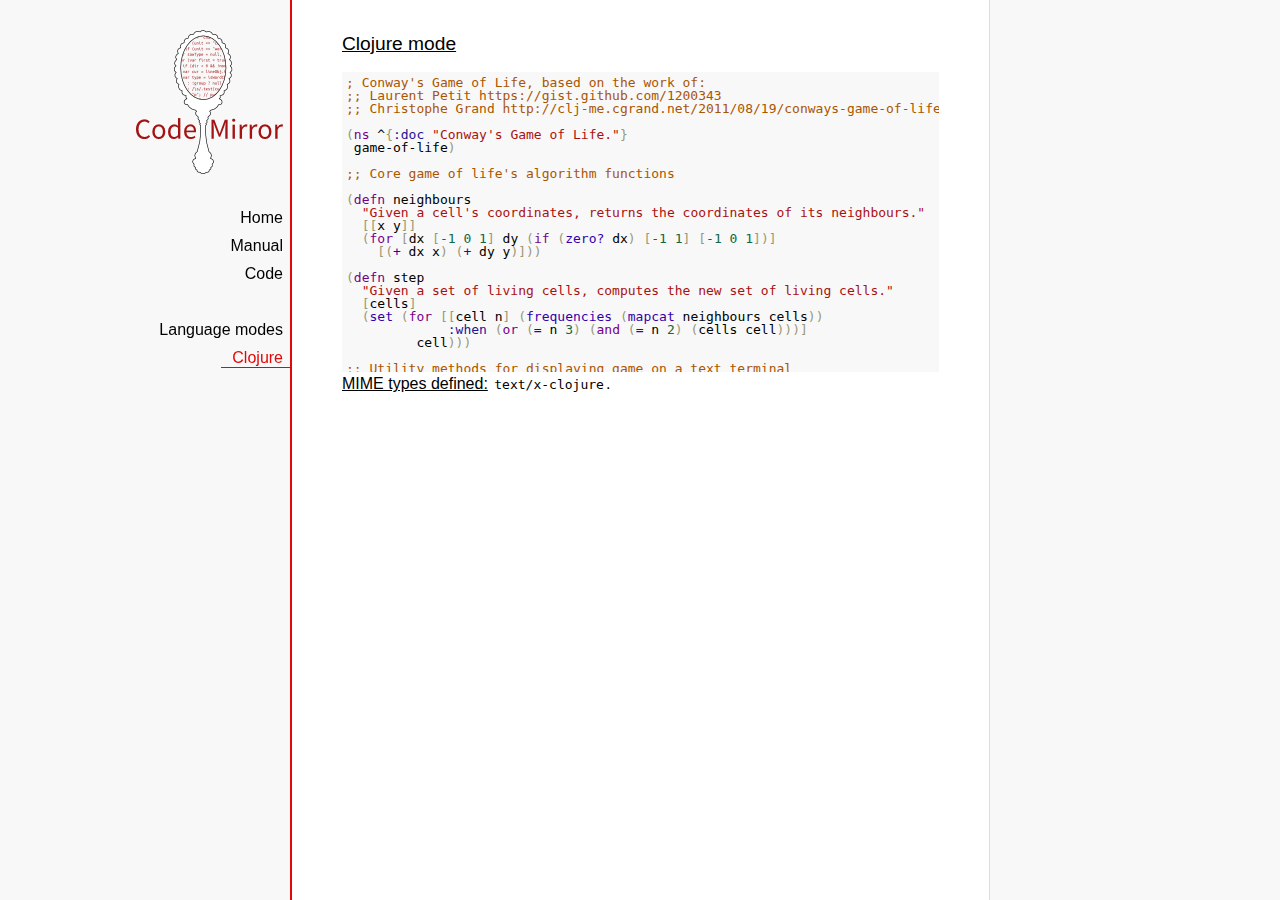
<file: v1/codemirror-3.16/mode/clojure/index.html>
<!doctype html>

<title>CodeMirror: Clojure mode</title>
<meta charset="utf-8"/>
<link rel=stylesheet href="../../doc/docs.css">

<link rel="stylesheet" href="../../lib/codemirror.css">
<script src="../../lib/codemirror.js"></script>
<script src="clojure.js"></script>
<style>.CodeMirror {background: #f8f8f8;}</style>
<div id=nav>
  <a href="http://codemirror.net"><img id=logo src="../../doc/logo.png"></a>

  <ul>
    <li><a href="../../index.html">Home</a>
    <li><a href="../../doc/manual.html">Manual</a>
    <li><a href="https://github.com/marijnh/codemirror">Code</a>
  </ul>
  <ul>
    <li><a href="../index.html">Language modes</a>
    <li><a class=active href="#">Clojure</a>
  </ul>
</div>

<article>
<h2>Clojure mode</h2>
<form><textarea id="code" name="code">
; Conway's Game of Life, based on the work of:
;; Laurent Petit https://gist.github.com/1200343
;; Christophe Grand http://clj-me.cgrand.net/2011/08/19/conways-game-of-life

(ns ^{:doc "Conway's Game of Life."}
 game-of-life)

;; Core game of life's algorithm functions

(defn neighbours
  "Given a cell's coordinates, returns the coordinates of its neighbours."
  [[x y]]
  (for [dx [-1 0 1] dy (if (zero? dx) [-1 1] [-1 0 1])]
    [(+ dx x) (+ dy y)]))

(defn step
  "Given a set of living cells, computes the new set of living cells."
  [cells]
  (set (for [[cell n] (frequencies (mapcat neighbours cells))
             :when (or (= n 3) (and (= n 2) (cells cell)))]
         cell)))

;; Utility methods for displaying game on a text terminal

(defn print-board
  "Prints a board on *out*, representing a step in the game."
  [board w h]
  (doseq [x (range (inc w)) y (range (inc h))]
    (if (= y 0) (print "\n"))
    (print (if (board [x y]) "[X]" " . "))))

(defn display-grids
  "Prints a squence of boards on *out*, representing several steps."
  [grids w h]
  (doseq [board grids]
    (print-board board w h)
    (print "\n")))

;; Launches an example board

(def
  ^{:doc "board represents the initial set of living cells"}
   board #{[2 1] [2 2] [2 3]})

(display-grids (take 3 (iterate step board)) 5 5)

;; Let's play with characters
(println \1 \a \# \\
         \" \( \newline
         \} \" \space
         \tab \return \backspace
         \u1000 \uAaAa \u9F9F)

</textarea></form>
    <script>
      var editor = CodeMirror.fromTextArea(document.getElementById("code"), {});
    </script>

    <p><strong>MIME types defined:</strong> <code>text/x-clojure</code>.</p>

  </article>
</file>
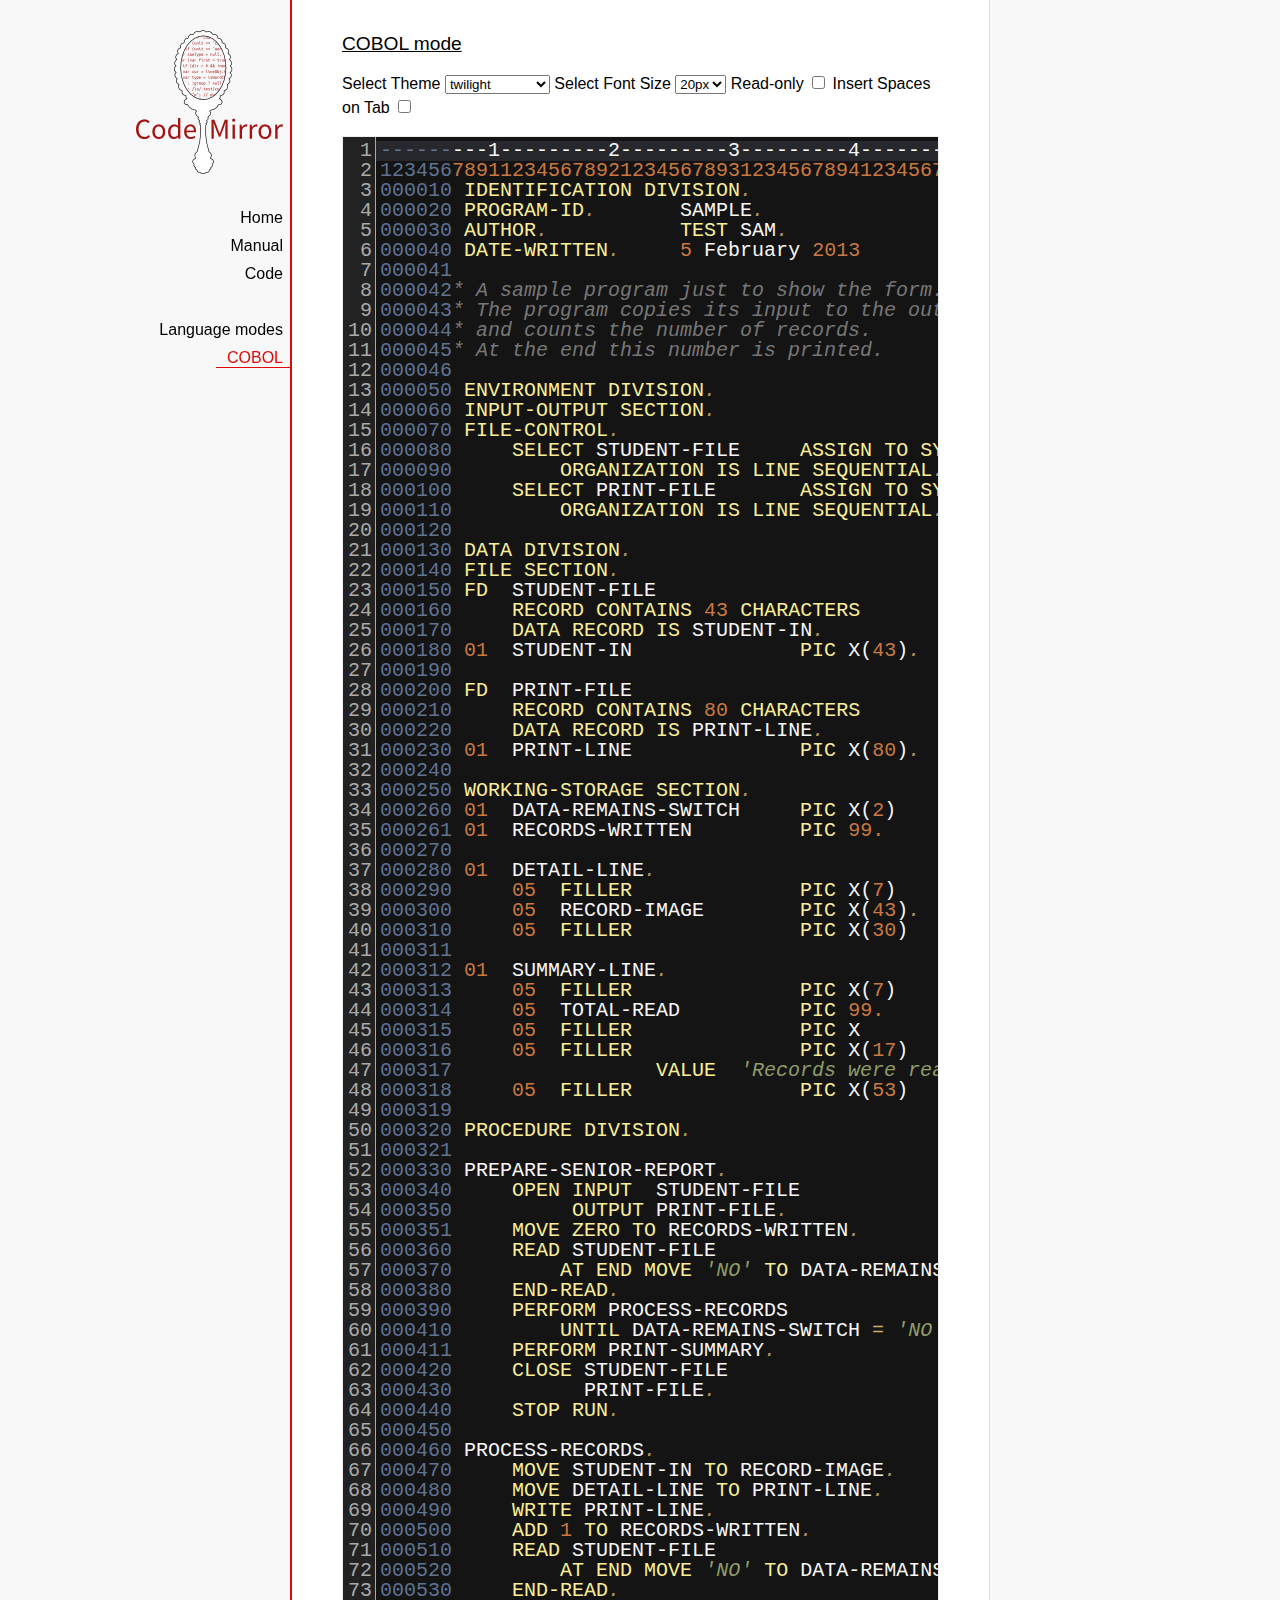
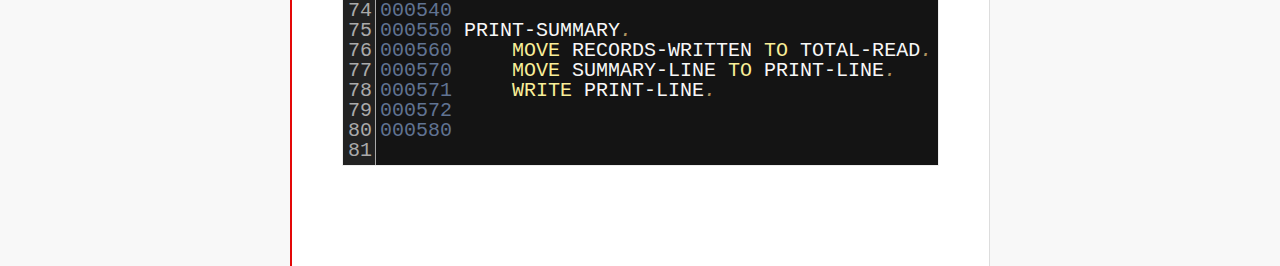
<file: v1/codemirror-3.16/mode/cobol/index.html>
<!doctype html>

<title>CodeMirror: COBOL mode</title>
<meta charset="utf-8"/>
<link rel=stylesheet href="../../doc/docs.css">

<link rel="stylesheet" href="../../lib/codemirror.css">
<link rel="stylesheet" href="../../theme/neat.css">
<link rel="stylesheet" href="../../theme/elegant.css">
<link rel="stylesheet" href="../../theme/erlang-dark.css">
<link rel="stylesheet" href="../../theme/night.css">
<link rel="stylesheet" href="../../theme/monokai.css">
<link rel="stylesheet" href="../../theme/cobalt.css">
<link rel="stylesheet" href="../../theme/eclipse.css">
<link rel="stylesheet" href="../../theme/rubyblue.css">
<link rel="stylesheet" href="../../theme/lesser-dark.css">
<link rel="stylesheet" href="../../theme/xq-dark.css">
<link rel="stylesheet" href="../../theme/xq-light.css">
<link rel="stylesheet" href="../../theme/ambiance.css">
<link rel="stylesheet" href="../../theme/blackboard.css">
<link rel="stylesheet" href="../../theme/vibrant-ink.css">
<link rel="stylesheet" href="../../theme/solarized.css">
<link rel="stylesheet" href="../../theme/twilight.css">
<link rel="stylesheet" href="../../theme/midnight.css">
<link rel="stylesheet" href="../../addon/dialog/dialog.css">
<script src="../../lib/codemirror.js"></script>
<script src="../../addon/edit/matchbrackets.js"></script>
<script src="cobol.js"></script>
<script src="../../addon/selection/active-line.js"></script>
<script src="../../addon/search/search.js"></script>
<script src="../../addon/dialog/dialog.js"></script>
<script src="../../addon/search/searchcursor.js"></script>
<style>
        .CodeMirror {
          border: 1px solid #eee;
          font-size : 20px;
          height : auto !important;
        }
        .CodeMirror-activeline-background {background: #555555 !important;}
    </style>
<div id=nav>
  <a href="http://codemirror.net"><img id=logo src="../../doc/logo.png"></a>

  <ul>
    <li><a href="../../index.html">Home</a>
    <li><a href="../../doc/manual.html">Manual</a>
    <li><a href="https://github.com/marijnh/codemirror">Code</a>
  </ul>
  <ul>
    <li><a href="../index.html">Language modes</a>
    <li><a class=active href="#">COBOL</a>
  </ul>
</div>

<article>
<h2>COBOL mode</h2>

    <p> Select Theme <select onchange="selectTheme()" id="selectTheme">
        <option>default</option>
        <option>ambiance</option>
        <option>blackboard</option>
        <option>cobalt</option>
        <option>eclipse</option>
        <option>elegant</option>
        <option>erlang-dark</option>
        <option>lesser-dark</option>
        <option>midnight</option>
        <option>monokai</option>
        <option>neat</option>
        <option>night</option>
        <option>rubyblue</option>
        <option>solarized dark</option>
        <option>solarized light</option>
        <option selected>twilight</option>
        <option>vibrant-ink</option>
        <option>xq-dark</option>
        <option>xq-light</option>
    </select>    Select Font Size <select onchange="selectFontsize()" id="selectFontSize">
          <option value="13px">13px</option>
          <option value="14px">14px</option>
          <option value="16px">16px</option>
          <option value="18px">18px</option>
          <option value="20px" selected="selected">20px</option>
          <option value="24px">24px</option>
          <option value="26px">26px</option>
          <option value="28px">28px</option>
          <option value="30px">30px</option>
          <option value="32px">32px</option>
          <option value="34px">34px</option>
          <option value="36px">36px</option>
        </select>
<label for="checkBoxReadOnly">Read-only</label>
<input type="checkbox" id="checkBoxReadOnly" onchange="selectReadOnly()">
<label for="id_tabToIndentSpace">Insert Spaces on Tab</label>
<input type="checkbox" id="id_tabToIndentSpace" onchange="tabToIndentSpace()">
</p>
<textarea id="code" name="code">
---------1---------2---------3---------4---------5---------6---------7---------8
12345678911234567892123456789312345678941234567895123456789612345678971234567898
000010 IDENTIFICATION DIVISION.                                        MODTGHERE
000020 PROGRAM-ID.       SAMPLE.
000030 AUTHOR.           TEST SAM. 
000040 DATE-WRITTEN.     5 February 2013
000041
000042* A sample program just to show the form.
000043* The program copies its input to the output,
000044* and counts the number of records.
000045* At the end this number is printed.
000046
000050 ENVIRONMENT DIVISION.
000060 INPUT-OUTPUT SECTION.
000070 FILE-CONTROL.
000080     SELECT STUDENT-FILE     ASSIGN TO SYSIN
000090         ORGANIZATION IS LINE SEQUENTIAL.
000100     SELECT PRINT-FILE       ASSIGN TO SYSOUT
000110         ORGANIZATION IS LINE SEQUENTIAL.
000120
000130 DATA DIVISION.
000140 FILE SECTION.
000150 FD  STUDENT-FILE
000160     RECORD CONTAINS 43 CHARACTERS
000170     DATA RECORD IS STUDENT-IN.
000180 01  STUDENT-IN              PIC X(43).
000190
000200 FD  PRINT-FILE
000210     RECORD CONTAINS 80 CHARACTERS
000220     DATA RECORD IS PRINT-LINE.
000230 01  PRINT-LINE              PIC X(80).
000240
000250 WORKING-STORAGE SECTION.
000260 01  DATA-REMAINS-SWITCH     PIC X(2)      VALUE SPACES.
000261 01  RECORDS-WRITTEN         PIC 99.
000270
000280 01  DETAIL-LINE.
000290     05  FILLER              PIC X(7)      VALUE SPACES.
000300     05  RECORD-IMAGE        PIC X(43).
000310     05  FILLER              PIC X(30)     VALUE SPACES.
000311 
000312 01  SUMMARY-LINE.
000313     05  FILLER              PIC X(7)      VALUE SPACES.
000314     05  TOTAL-READ          PIC 99.
000315     05  FILLER              PIC X         VALUE SPACE.
000316     05  FILLER              PIC X(17)     
000317                 VALUE  'Records were read'.
000318     05  FILLER              PIC X(53)     VALUE SPACES.
000319
000320 PROCEDURE DIVISION.
000321
000330 PREPARE-SENIOR-REPORT.
000340     OPEN INPUT  STUDENT-FILE
000350          OUTPUT PRINT-FILE.
000351     MOVE ZERO TO RECORDS-WRITTEN.
000360     READ STUDENT-FILE
000370         AT END MOVE 'NO' TO DATA-REMAINS-SWITCH
000380     END-READ.
000390     PERFORM PROCESS-RECORDS
000410         UNTIL DATA-REMAINS-SWITCH = 'NO'.
000411     PERFORM PRINT-SUMMARY.
000420     CLOSE STUDENT-FILE
000430           PRINT-FILE.
000440     STOP RUN.
000450
000460 PROCESS-RECORDS.
000470     MOVE STUDENT-IN TO RECORD-IMAGE.
000480     MOVE DETAIL-LINE TO PRINT-LINE.
000490     WRITE PRINT-LINE.
000500     ADD 1 TO RECORDS-WRITTEN.
000510     READ STUDENT-FILE
000520         AT END MOVE 'NO' TO DATA-REMAINS-SWITCH
000530     END-READ. 
000540
000550 PRINT-SUMMARY.
000560     MOVE RECORDS-WRITTEN TO TOTAL-READ.
000570     MOVE SUMMARY-LINE TO PRINT-LINE.
000571     WRITE PRINT-LINE. 
000572
000580
</textarea>
    <script>
      var editor = CodeMirror.fromTextArea(document.getElementById("code"), {
        lineNumbers: true,
        matchBrackets: true,
        mode: "text/x-cobol",
        theme : "twilight",
        styleActiveLine: true,
        showCursorWhenSelecting : true,  
      });
      function selectTheme() {
        var themeInput = document.getElementById("selectTheme");
        var theme = themeInput.options[themeInput.selectedIndex].innerHTML;
        editor.setOption("theme", theme);
      }
      function selectFontsize() {
        var fontSizeInput = document.getElementById("selectFontSize");
        var fontSize = fontSizeInput.options[fontSizeInput.selectedIndex].innerHTML;
        editor.getWrapperElement().style["font-size"] = fontSize;
        editor.refresh();
      }
      function selectReadOnly() {
        editor.setOption("readOnly", document.getElementById("checkBoxReadOnly").checked);
      }
      function tabToIndentSpace() {
        if (document.getElementById("id_tabToIndentSpace").checked) {
            editor.setOption("extraKeys", {Tab: function(cm) { cm.replaceSelection("    ", "end"); }});
        } else {
            editor.setOption("extraKeys", {Tab: function(cm) { cm.replaceSelection("    ", "end"); }});
        }
      }
    </script>
  </article>
</file>
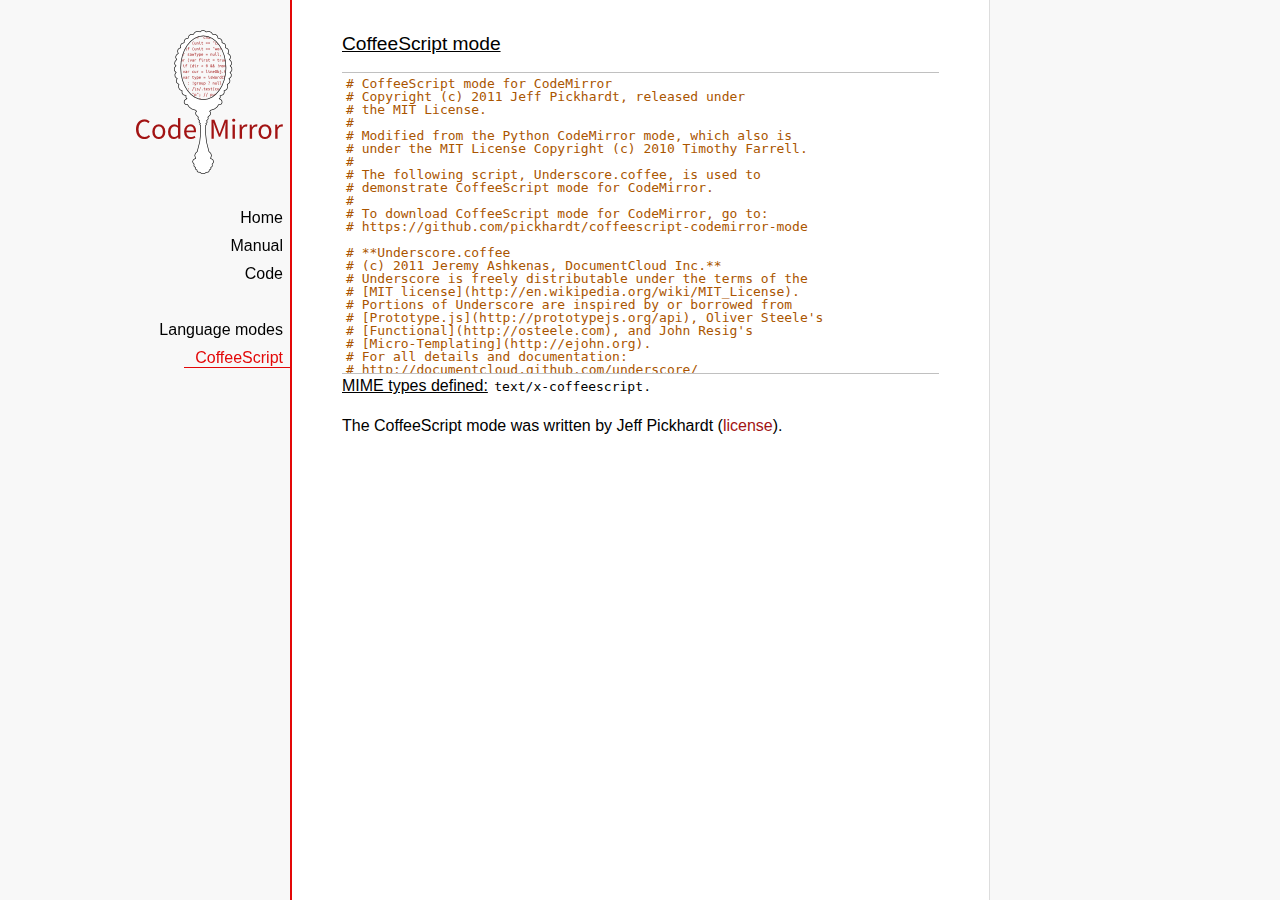
<file: v1/codemirror-3.16/mode/coffeescript/index.html>
<!doctype html>

<title>CodeMirror: CoffeeScript mode</title>
<meta charset="utf-8"/>
<link rel=stylesheet href="../../doc/docs.css">

<link rel="stylesheet" href="../../lib/codemirror.css">
<script src="../../lib/codemirror.js"></script>
<script src="coffeescript.js"></script>
<style>.CodeMirror {border-top: 1px solid silver; border-bottom: 1px solid silver;}</style>
<div id=nav>
  <a href="http://codemirror.net"><img id=logo src="../../doc/logo.png"></a>

  <ul>
    <li><a href="../../index.html">Home</a>
    <li><a href="../../doc/manual.html">Manual</a>
    <li><a href="https://github.com/marijnh/codemirror">Code</a>
  </ul>
  <ul>
    <li><a href="../index.html">Language modes</a>
    <li><a class=active href="#">CoffeeScript</a>
  </ul>
</div>

<article>
<h2>CoffeeScript mode</h2>
<form><textarea id="code" name="code">
# CoffeeScript mode for CodeMirror
# Copyright (c) 2011 Jeff Pickhardt, released under
# the MIT License.
#
# Modified from the Python CodeMirror mode, which also is 
# under the MIT License Copyright (c) 2010 Timothy Farrell.
#
# The following script, Underscore.coffee, is used to 
# demonstrate CoffeeScript mode for CodeMirror.
#
# To download CoffeeScript mode for CodeMirror, go to:
# https://github.com/pickhardt/coffeescript-codemirror-mode

# **Underscore.coffee
# (c) 2011 Jeremy Ashkenas, DocumentCloud Inc.**
# Underscore is freely distributable under the terms of the
# [MIT license](http://en.wikipedia.org/wiki/MIT_License).
# Portions of Underscore are inspired by or borrowed from
# [Prototype.js](http://prototypejs.org/api), Oliver Steele's
# [Functional](http://osteele.com), and John Resig's
# [Micro-Templating](http://ejohn.org).
# For all details and documentation:
# http://documentcloud.github.com/underscore/


# Baseline setup
# --------------

# Establish the root object, `window` in the browser, or `global` on the server.
root = this


# Save the previous value of the `_` variable.
previousUnderscore = root._

### Multiline
    comment
###

# Establish the object that gets thrown to break out of a loop iteration.
# `StopIteration` is SOP on Mozilla.
breaker = if typeof(StopIteration) is 'undefined' then '__break__' else StopIteration


#### Docco style single line comment (title)


# Helper function to escape **RegExp** contents, because JS doesn't have one.
escapeRegExp = (string) -> string.replace(/([.*+?^${}()|[\]\/\\])/g, '\\$1')


# Save bytes in the minified (but not gzipped) version:
ArrayProto = Array.prototype
ObjProto = Object.prototype


# Create quick reference variables for speed access to core prototypes.
slice = ArrayProto.slice
unshift = ArrayProto.unshift
toString = ObjProto.toString
hasOwnProperty = ObjProto.hasOwnProperty
propertyIsEnumerable = ObjProto.propertyIsEnumerable


# All **ECMA5** native implementations we hope to use are declared here.
nativeForEach = ArrayProto.forEach
nativeMap = ArrayProto.map
nativeReduce = ArrayProto.reduce
nativeReduceRight = ArrayProto.reduceRight
nativeFilter = ArrayProto.filter
nativeEvery = ArrayProto.every
nativeSome = ArrayProto.some
nativeIndexOf = ArrayProto.indexOf
nativeLastIndexOf = ArrayProto.lastIndexOf
nativeIsArray = Array.isArray
nativeKeys = Object.keys


# Create a safe reference to the Underscore object for use below.
_ = (obj) -> new wrapper(obj)


# Export the Underscore object for **CommonJS**.
if typeof(exports) != 'undefined' then exports._ = _


# Export Underscore to global scope.
root._ = _


# Current version.
_.VERSION = '1.1.0'


# Collection Functions
# --------------------

# The cornerstone, an **each** implementation.
# Handles objects implementing **forEach**, arrays, and raw objects.
_.each = (obj, iterator, context) ->
  try
    if nativeForEach and obj.forEach is nativeForEach
      obj.forEach iterator, context
    else if _.isNumber obj.length
      iterator.call context, obj[i], i, obj for i in [0...obj.length]
    else
      iterator.call context, val, key, obj for own key, val of obj
  catch e
    throw e if e isnt breaker
  obj


# Return the results of applying the iterator to each element. Use JavaScript
# 1.6's version of **map**, if possible.
_.map = (obj, iterator, context) ->
  return obj.map(iterator, context) if nativeMap and obj.map is nativeMap
  results = []
  _.each obj, (value, index, list) ->
    results.push iterator.call context, value, index, list
  results


# **Reduce** builds up a single result from a list of values. Also known as
# **inject**, or **foldl**. Uses JavaScript 1.8's version of **reduce**, if possible.
_.reduce = (obj, iterator, memo, context) ->
  if nativeReduce and obj.reduce is nativeReduce
    iterator = _.bind iterator, context if context
    return obj.reduce iterator, memo
  _.each obj, (value, index, list) ->
    memo = iterator.call context, memo, value, index, list
  memo


# The right-associative version of **reduce**, also known as **foldr**. Uses
# JavaScript 1.8's version of **reduceRight**, if available.
_.reduceRight = (obj, iterator, memo, context) ->
  if nativeReduceRight and obj.reduceRight is nativeReduceRight
    iterator = _.bind iterator, context if context
    return obj.reduceRight iterator, memo
  reversed = _.clone(_.toArray(obj)).reverse()
  _.reduce reversed, iterator, memo, context


# Return the first value which passes a truth test.
_.detect = (obj, iterator, context) ->
  result = null
  _.each obj, (value, index, list) ->
    if iterator.call context, value, index, list
      result = value
      _.breakLoop()
  result


# Return all the elements that pass a truth test. Use JavaScript 1.6's
# **filter**, if it exists.
_.filter = (obj, iterator, context) ->
  return obj.filter iterator, context if nativeFilter and obj.filter is nativeFilter
  results = []
  _.each obj, (value, index, list) ->
    results.push value if iterator.call context, value, index, list
  results


# Return all the elements for which a truth test fails.
_.reject = (obj, iterator, context) ->
  results = []
  _.each obj, (value, index, list) ->
    results.push value if not iterator.call context, value, index, list
  results


# Determine whether all of the elements match a truth test. Delegate to
# JavaScript 1.6's **every**, if it is present.
_.every = (obj, iterator, context) ->
  iterator ||= _.identity
  return obj.every iterator, context if nativeEvery and obj.every is nativeEvery
  result = true
  _.each obj, (value, index, list) ->
    _.breakLoop() unless (result = result and iterator.call(context, value, index, list))
  result


# Determine if at least one element in the object matches a truth test. Use
# JavaScript 1.6's **some**, if it exists.
_.some = (obj, iterator, context) ->
  iterator ||= _.identity
  return obj.some iterator, context if nativeSome and obj.some is nativeSome
  result = false
  _.each obj, (value, index, list) ->
    _.breakLoop() if (result = iterator.call(context, value, index, list))
  result


# Determine if a given value is included in the array or object,
# based on `===`.
_.include = (obj, target) ->
  return _.indexOf(obj, target) isnt -1 if nativeIndexOf and obj.indexOf is nativeIndexOf
  return true for own key, val of obj when val is target
  false


# Invoke a method with arguments on every item in a collection.
_.invoke = (obj, method) ->
  args = _.rest arguments, 2
  (if method then val[method] else val).apply(val, args) for val in obj


# Convenience version of a common use case of **map**: fetching a property.
_.pluck = (obj, key) ->
  _.map(obj, (val) -> val[key])


# Return the maximum item or (item-based computation).
_.max = (obj, iterator, context) ->
  return Math.max.apply(Math, obj) if not iterator and _.isArray(obj)
  result = computed: -Infinity
  _.each obj, (value, index, list) ->
    computed = if iterator then iterator.call(context, value, index, list) else value
    computed >= result.computed and (result = {value: value, computed: computed})
  result.value


# Return the minimum element (or element-based computation).
_.min = (obj, iterator, context) ->
  return Math.min.apply(Math, obj) if not iterator and _.isArray(obj)
  result = computed: Infinity
  _.each obj, (value, index, list) ->
    computed = if iterator then iterator.call(context, value, index, list) else value
    computed < result.computed and (result = {value: value, computed: computed})
  result.value


# Sort the object's values by a criterion produced by an iterator.
_.sortBy = (obj, iterator, context) ->
  _.pluck(((_.map obj, (value, index, list) ->
    {value: value, criteria: iterator.call(context, value, index, list)}
  ).sort((left, right) ->
    a = left.criteria; b = right.criteria
    if a < b then -1 else if a > b then 1 else 0
  )), 'value')


# Use a comparator function to figure out at what index an object should
# be inserted so as to maintain order. Uses binary search.
_.sortedIndex = (array, obj, iterator) ->
  iterator ||= _.identity
  low = 0
  high = array.length
  while low < high
    mid = (low + high) >> 1
    if iterator(array[mid]) < iterator(obj) then low = mid + 1 else high = mid
  low


# Convert anything iterable into a real, live array.
_.toArray = (iterable) ->
  return [] if (!iterable)
  return iterable.toArray() if (iterable.toArray)
  return iterable if (_.isArray(iterable))
  return slice.call(iterable) if (_.isArguments(iterable))
  _.values(iterable)


# Return the number of elements in an object.
_.size = (obj) -> _.toArray(obj).length


# Array Functions
# ---------------

# Get the first element of an array. Passing `n` will return the first N
# values in the array. Aliased as **head**. The `guard` check allows it to work
# with **map**.
_.first = (array, n, guard) ->
  if n and not guard then slice.call(array, 0, n) else array[0]


# Returns everything but the first entry of the array. Aliased as **tail**.
# Especially useful on the arguments object. Passing an `index` will return
# the rest of the values in the array from that index onward. The `guard`
# check allows it to work with **map**.
_.rest = (array, index, guard) ->
  slice.call(array, if _.isUndefined(index) or guard then 1 else index)


# Get the last element of an array.
_.last = (array) -> array[array.length - 1]


# Trim out all falsy values from an array.
_.compact = (array) -> item for item in array when item


# Return a completely flattened version of an array.
_.flatten = (array) ->
  _.reduce array, (memo, value) ->
    return memo.concat(_.flatten(value)) if _.isArray value
    memo.push value
    memo
  , []


# Return a version of the array that does not contain the specified value(s).
_.without = (array) ->
  values = _.rest arguments
  val for val in _.toArray(array) when not _.include values, val


# Produce a duplicate-free version of the array. If the array has already
# been sorted, you have the option of using a faster algorithm.
_.uniq = (array, isSorted) ->
  memo = []
  for el, i in _.toArray array
    memo.push el if i is 0 || (if isSorted is true then _.last(memo) isnt el else not _.include(memo, el))
  memo


# Produce an array that contains every item shared between all the
# passed-in arrays.
_.intersect = (array) ->
  rest = _.rest arguments
  _.select _.uniq(array), (item) ->
    _.all rest, (other) ->
      _.indexOf(other, item) >= 0


# Zip together multiple lists into a single array -- elements that share
# an index go together.
_.zip = ->
  length = _.max _.pluck arguments, 'length'
  results = new Array length
  for i in [0...length]
    results[i] = _.pluck arguments, String i
  results


# If the browser doesn't supply us with **indexOf** (I'm looking at you, MSIE),
# we need this function. Return the position of the first occurrence of an
# item in an array, or -1 if the item is not included in the array.
_.indexOf = (array, item) ->
  return array.indexOf item if nativeIndexOf and array.indexOf is nativeIndexOf
  i = 0; l = array.length
  while l - i
    if array[i] is item then return i else i++
  -1


# Provide JavaScript 1.6's **lastIndexOf**, delegating to the native function,
# if possible.
_.lastIndexOf = (array, item) ->
  return array.lastIndexOf(item) if nativeLastIndexOf and array.lastIndexOf is nativeLastIndexOf
  i = array.length
  while i
    if array[i] is item then return i else i--
  -1


# Generate an integer Array containing an arithmetic progression. A port of
# [the native Python **range** function](http://docs.python.org/library/functions.html#range).
_.range = (start, stop, step) ->
  a = arguments
  solo = a.length <= 1
  i = start = if solo then 0 else a[0]
  stop = if solo then a[0] else a[1]
  step = a[2] or 1
  len = Math.ceil((stop - start) / step)
  return [] if len <= 0
  range = new Array len
  idx = 0
  loop
    return range if (if step > 0 then i - stop else stop - i) >= 0
    range[idx] = i
    idx++
    i+= step


# Function Functions
# ------------------

# Create a function bound to a given object (assigning `this`, and arguments,
# optionally). Binding with arguments is also known as **curry**.
_.bind = (func, obj) ->
  args = _.rest arguments, 2
  -> func.apply obj or root, args.concat arguments


# Bind all of an object's methods to that object. Useful for ensuring that
# all callbacks defined on an object belong to it.
_.bindAll = (obj) ->
  funcs = if arguments.length > 1 then _.rest(arguments) else _.functions(obj)
  _.each funcs, (f) -> obj[f] = _.bind obj[f], obj
  obj


# Delays a function for the given number of milliseconds, and then calls
# it with the arguments supplied.
_.delay = (func, wait) ->
  args = _.rest arguments, 2
  setTimeout((-> func.apply(func, args)), wait)


# Memoize an expensive function by storing its results.
_.memoize = (func, hasher) ->
  memo = {}
  hasher or= _.identity
  ->
    key = hasher.apply this, arguments
    return memo[key] if key of memo
    memo[key] = func.apply this, arguments


# Defers a function, scheduling it to run after the current call stack has
# cleared.
_.defer = (func) ->
  _.delay.apply _, [func, 1].concat _.rest arguments


# Returns the first function passed as an argument to the second,
# allowing you to adjust arguments, run code before and after, and
# conditionally execute the original function.
_.wrap = (func, wrapper) ->
  -> wrapper.apply wrapper, [func].concat arguments


# Returns a function that is the composition of a list of functions, each
# consuming the return value of the function that follows.
_.compose = ->
  funcs = arguments
  ->
    args = arguments
    for i in [funcs.length - 1..0] by -1
      args = [funcs[i].apply(this, args)]
    args[0]


# Object Functions
# ----------------

# Retrieve the names of an object's properties.
_.keys = nativeKeys or (obj) ->
  return _.range 0, obj.length if _.isArray(obj)
  key for key, val of obj


# Retrieve the values of an object's properties.
_.values = (obj) ->
  _.map obj, _.identity


# Return a sorted list of the function names available in Underscore.
_.functions = (obj) ->
  _.filter(_.keys(obj), (key) -> _.isFunction(obj[key])).sort()


# Extend a given object with all of the properties in a source object.
_.extend = (obj) ->
  for source in _.rest(arguments)
    obj[key] = val for key, val of source
  obj


# Create a (shallow-cloned) duplicate of an object.
_.clone = (obj) ->
  return obj.slice 0 if _.isArray obj
  _.extend {}, obj


# Invokes interceptor with the obj, and then returns obj.
# The primary purpose of this method is to "tap into" a method chain,
# in order to perform operations on intermediate results within
 the chain.
_.tap = (obj, interceptor) ->
  interceptor obj
  obj


# Perform a deep comparison to check if two objects are equal.
_.isEqual = (a, b) ->
  # Check object identity.
  return true if a is b
  # Different types?
  atype = typeof(a); btype = typeof(b)
  return false if atype isnt btype
  # Basic equality test (watch out for coercions).
  return true if `a == b`
  # One is falsy and the other truthy.
  return false if (!a and b) or (a and !b)
  # One of them implements an `isEqual()`?
  return a.isEqual(b) if a.isEqual
  # Check dates' integer values.
  return a.getTime() is b.getTime() if _.isDate(a) and _.isDate(b)
  # Both are NaN?
  return false if _.isNaN(a) and _.isNaN(b)
  # Compare regular expressions.
  if _.isRegExp(a) and _.isRegExp(b)
    return a.source is b.source and
           a.global is b.global and
           a.ignoreCase is b.ignoreCase and
           a.multiline is b.multiline
  # If a is not an object by this point, we can't handle it.
  return false if atype isnt 'object'
  # Check for different array lengths before comparing contents.
  return false if a.length and (a.length isnt b.length)
  # Nothing else worked, deep compare the contents.
  aKeys = _.keys(a); bKeys = _.keys(b)
  # Different object sizes?
  return false if aKeys.length isnt bKeys.length
  # Recursive comparison of contents.
  return false for key, val of a when !(key of b) or !_.isEqual(val, b[key])
  true


# Is a given array or object empty?
_.isEmpty = (obj) ->
  return obj.length is 0 if _.isArray(obj) or _.isString(obj)
  return false for own key of obj
  true


# Is a given value a DOM element?
_.isElement = (obj) -> obj and obj.nodeType is 1


# Is a given value an array?
_.isArray = nativeIsArray or (obj) -> !!(obj and obj.concat and obj.unshift and not obj.callee)


# Is a given variable an arguments object?
_.isArguments = (obj) -> obj and obj.callee


# Is the given value a function?
_.isFunction = (obj) -> !!(obj and obj.constructor and obj.call and obj.apply)


# Is the given value a string?
_.isString = (obj) -> !!(obj is '' or (obj and obj.charCodeAt and obj.substr))


# Is a given value a number?
_.isNumber = (obj) -> (obj is +obj) or toString.call(obj) is '[object Number]'


# Is a given value a boolean?
_.isBoolean = (obj) -> obj is true or obj is false


# Is a given value a Date?
_.isDate = (obj) -> !!(obj and obj.getTimezoneOffset and obj.setUTCFullYear)


# Is the given value a regular expression?
_.isRegExp = (obj) -> !!(obj and obj.exec and (obj.ignoreCase or obj.ignoreCase is false))


# Is the given value NaN -- this one is interesting. `NaN != NaN`, and
# `isNaN(undefined) == true`, so we make sure it's a number first.
_.isNaN = (obj) -> _.isNumber(obj) and window.isNaN(obj)


# Is a given value equal to null?
_.isNull = (obj) -> obj is null


# Is a given variable undefined?
_.isUndefined = (obj) -> typeof obj is 'undefined'


# Utility Functions
# -----------------

# Run Underscore.js in noConflict mode, returning the `_` variable to its
# previous owner. Returns a reference to the Underscore object.
_.noConflict = ->
  root._ = previousUnderscore
  this


# Keep the identity function around for default iterators.
_.identity = (value) -> value


# Run a function `n` times.
_.times = (n, iterator, context) ->
  iterator.call context, i for i in [0...n]


# Break out of the middle of an iteration.
_.breakLoop = -> throw breaker


# Add your own custom functions to the Underscore object, ensuring that
# they're correctly added to the OOP wrapper as well.
_.mixin = (obj) ->
  for name in _.functions(obj)
    addToWrapper name, _[name] = obj[name]


# Generate a unique integer id (unique within the entire client session).
# Useful for temporary DOM ids.
idCounter = 0
_.uniqueId = (prefix) ->
  (prefix or '') + idCounter++


# By default, Underscore uses **ERB**-style template delimiters, change the
# following template settings to use alternative delimiters.
_.templateSettings = {
  start: '<%'
  end: '%>'
  interpolate: /<%=(.+?)%>/g
}


# JavaScript templating a-la **ERB**, pilfered from John Resig's
# *Secrets of the JavaScript Ninja*, page 83.
# Single-quote fix from Rick Strahl.
# With alterations for arbitrary delimiters, and to preserve whitespace.
_.template = (str, data) ->
  c = _.templateSettings
  endMatch = new RegExp("'(?=[^"+c.end.substr(0, 1)+"]*"+escapeRegExp(c.end)+")","g")
  fn = new Function 'obj',
    'var p=[],print=function(){p.push.apply(p,arguments);};' +
    'with(obj||{}){p.push(\'' +
    str.replace(/\r/g, '\\r')
       .replace(/\n/g, '\\n')
       .replace(/\t/g, '\\t')
       .replace(endMatch,"���")
       .split("'").join("\\'")
       .split("���").join("'")
       .replace(c.interpolate, "',$1,'")
       .split(c.start).join("');")
       .split(c.end).join("p.push('") +
       "');}return p.join('');"
  if data then fn(data) else fn


# Aliases
# -------

_.forEach = _.each
_.foldl = _.inject = _.reduce
_.foldr = _.reduceRight
_.select = _.filter
_.all = _.every
_.any = _.some
_.contains = _.include
_.head = _.first
_.tail = _.rest
_.methods = _.functions


# Setup the OOP Wrapper
# ---------------------

# If Underscore is called as a function, it returns a wrapped object that
# can be used OO-style. This wrapper holds altered versions of all the
# underscore functions. Wrapped objects may be chained.
wrapper = (obj) ->
  this._wrapped = obj
  this


# Helper function to continue chaining intermediate results.
result = (obj, chain) ->
  if chain then _(obj).chain() else obj


# A method to easily add functions to the OOP wrapper.
addToWrapper = (name, func) ->
  wrapper.prototype[name] = ->
    args = _.toArray arguments
    unshift.call args, this._wrapped
    result func.apply(_, args), this._chain


# Add all ofthe Underscore functions to the wrapper object.
_.mixin _


# Add all mutator Array functions to the wrapper.
_.each ['pop', 'push', 'reverse', 'shift', 'sort', 'splice', 'unshift'], (name) ->
  method = Array.prototype[name]
  wrapper.prototype[name] = ->
    method.apply(this._wrapped, arguments)
    result(this._wrapped, this._chain)


# Add all accessor Array functions to the wrapper.
_.each ['concat', 'join', 'slice'], (name) ->
  method = Array.prototype[name]
  wrapper.prototype[name] = ->
    result(method.apply(this._wrapped, arguments), this._chain)


# Start chaining a wrapped Underscore object.
wrapper::chain = ->
  this._chain = true
  this


# Extracts the result from a wrapped and chained object.
wrapper::value = -> this._wrapped
</textarea></form>
    <script>
      var editor = CodeMirror.fromTextArea(document.getElementById("code"), {});
    </script>

    <p><strong>MIME types defined:</strong> <code>text/x-coffeescript</code>.</p>

    <p>The CoffeeScript mode was written by Jeff Pickhardt (<a href="LICENSE">license</a>).</p>

  </article>
</file>
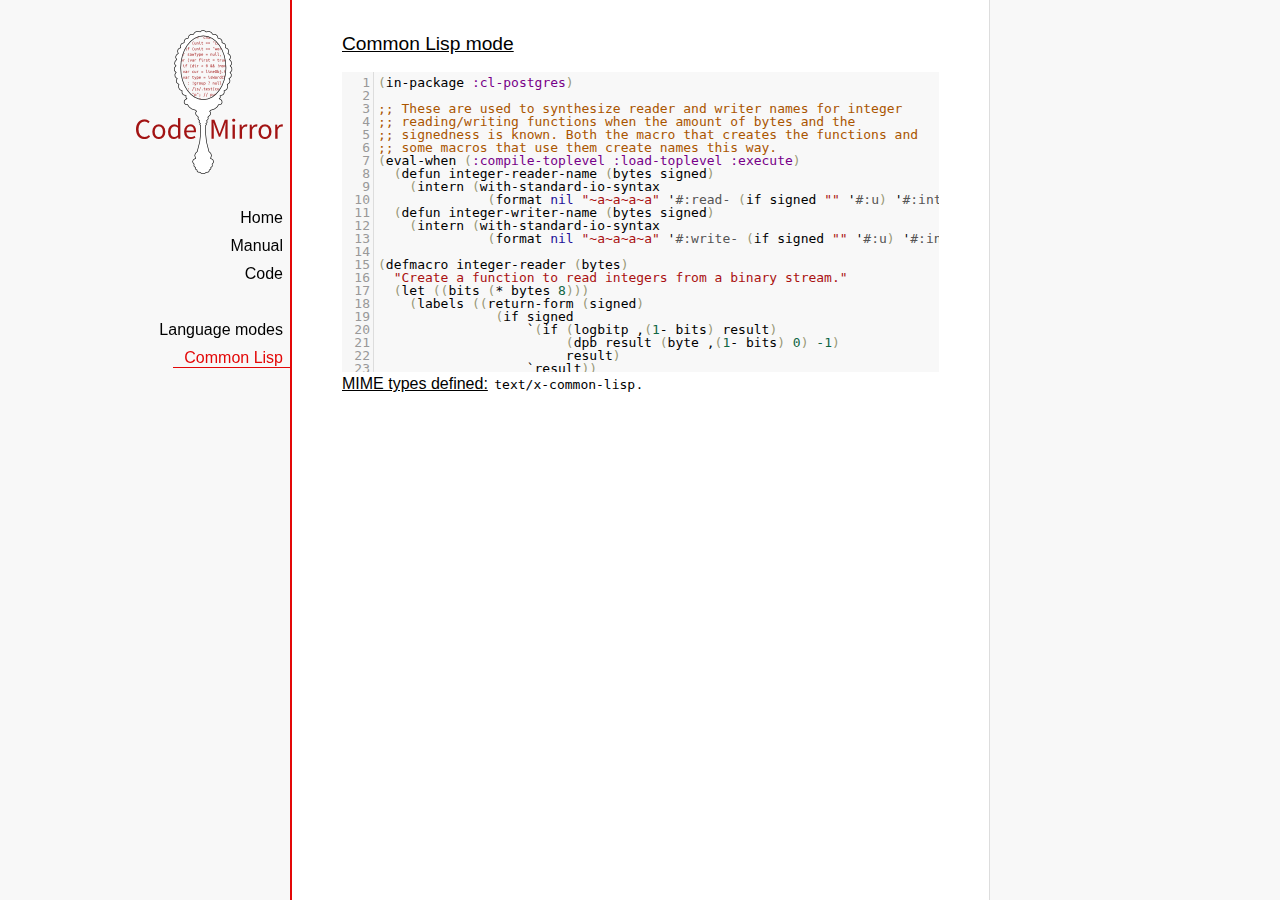
<file: v1/codemirror-3.16/mode/commonlisp/index.html>
<!doctype html>

<title>CodeMirror: Common Lisp mode</title>
<meta charset="utf-8"/>
<link rel=stylesheet href="../../doc/docs.css">

<link rel="stylesheet" href="../../lib/codemirror.css">
<script src="../../lib/codemirror.js"></script>
<script src="commonlisp.js"></script>
<style>.CodeMirror {background: #f8f8f8;}</style>
<div id=nav>
  <a href="http://codemirror.net"><img id=logo src="../../doc/logo.png"></a>

  <ul>
    <li><a href="../../index.html">Home</a>
    <li><a href="../../doc/manual.html">Manual</a>
    <li><a href="https://github.com/marijnh/codemirror">Code</a>
  </ul>
  <ul>
    <li><a href="../index.html">Language modes</a>
    <li><a class=active href="#">Common Lisp</a>
  </ul>
</div>

<article>
<h2>Common Lisp mode</h2>
<form><textarea id="code" name="code">(in-package :cl-postgres)

;; These are used to synthesize reader and writer names for integer
;; reading/writing functions when the amount of bytes and the
;; signedness is known. Both the macro that creates the functions and
;; some macros that use them create names this way.
(eval-when (:compile-toplevel :load-toplevel :execute)
  (defun integer-reader-name (bytes signed)
    (intern (with-standard-io-syntax
              (format nil "~a~a~a~a" '#:read- (if signed "" '#:u) '#:int bytes))))
  (defun integer-writer-name (bytes signed)
    (intern (with-standard-io-syntax
              (format nil "~a~a~a~a" '#:write- (if signed "" '#:u) '#:int bytes)))))

(defmacro integer-reader (bytes)
  "Create a function to read integers from a binary stream."
  (let ((bits (* bytes 8)))
    (labels ((return-form (signed)
               (if signed
                   `(if (logbitp ,(1- bits) result)
                        (dpb result (byte ,(1- bits) 0) -1)
                        result)
                   `result))
             (generate-reader (signed)
               `(defun ,(integer-reader-name bytes signed) (socket)
                  (declare (type stream socket)
                           #.*optimize*)
                  ,(if (= bytes 1)
                       `(let ((result (the (unsigned-byte 8) (read-byte socket))))
                          (declare (type (unsigned-byte 8) result))
                          ,(return-form signed))
                       `(let ((result 0))
                          (declare (type (unsigned-byte ,bits) result))
                          ,@(loop :for byte :from (1- bytes) :downto 0
                                   :collect `(setf (ldb (byte 8 ,(* 8 byte)) result)
                                                   (the (unsigned-byte 8) (read-byte socket))))
                          ,(return-form signed))))))
      `(progn
;; This causes weird errors on SBCL in some circumstances. Disabled for now.
;;         (declaim (inline ,(integer-reader-name bytes t)
;;                          ,(integer-reader-name bytes nil)))
         (declaim (ftype (function (t) (signed-byte ,bits))
                         ,(integer-reader-name bytes t)))
         ,(generate-reader t)
         (declaim (ftype (function (t) (unsigned-byte ,bits))
                         ,(integer-reader-name bytes nil)))
         ,(generate-reader nil)))))

(defmacro integer-writer (bytes)
  "Create a function to write integers to a binary stream."
  (let ((bits (* 8 bytes)))
    `(progn
      (declaim (inline ,(integer-writer-name bytes t)
                       ,(integer-writer-name bytes nil)))
      (defun ,(integer-writer-name bytes nil) (socket value)
        (declare (type stream socket)
                 (type (unsigned-byte ,bits) value)
                 #.*optimize*)
        ,@(if (= bytes 1)
              `((write-byte value socket))
              (loop :for byte :from (1- bytes) :downto 0
                    :collect `(write-byte (ldb (byte 8 ,(* byte 8)) value)
                               socket)))
        (values))
      (defun ,(integer-writer-name bytes t) (socket value)
        (declare (type stream socket)
                 (type (signed-byte ,bits) value)
                 #.*optimize*)
        ,@(if (= bytes 1)
              `((write-byte (ldb (byte 8 0) value) socket))
              (loop :for byte :from (1- bytes) :downto 0
                    :collect `(write-byte (ldb (byte 8 ,(* byte 8)) value)
                               socket)))
        (values)))))

;; All the instances of the above that we need.

(integer-reader 1)
(integer-reader 2)
(integer-reader 4)
(integer-reader 8)

(integer-writer 1)
(integer-writer 2)
(integer-writer 4)

(defun write-bytes (socket bytes)
  "Write a byte-array to a stream."
  (declare (type stream socket)
           (type (simple-array (unsigned-byte 8)) bytes)
           #.*optimize*)
  (write-sequence bytes socket))

(defun write-str (socket string)
  "Write a null-terminated string to a stream \(encoding it when UTF-8
support is enabled.)."
  (declare (type stream socket)
           (type string string)
           #.*optimize*)
  (enc-write-string string socket)
  (write-uint1 socket 0))

(declaim (ftype (function (t unsigned-byte)
                          (simple-array (unsigned-byte 8) (*)))
                read-bytes))
(defun read-bytes (socket length)
  "Read a byte array of the given length from a stream."
  (declare (type stream socket)
           (type fixnum length)
           #.*optimize*)
  (let ((result (make-array length :element-type '(unsigned-byte 8))))
    (read-sequence result socket)
    result))

(declaim (ftype (function (t) string) read-str))
(defun read-str (socket)
  "Read a null-terminated string from a stream. Takes care of encoding
when UTF-8 support is enabled."
  (declare (type stream socket)
           #.*optimize*)
  (enc-read-string socket :null-terminated t))

(defun skip-bytes (socket length)
  "Skip a given number of bytes in a binary stream."
  (declare (type stream socket)
           (type (unsigned-byte 32) length)
           #.*optimize*)
  (dotimes (i length)
    (read-byte socket)))

(defun skip-str (socket)
  "Skip a null-terminated string."
  (declare (type stream socket)
           #.*optimize*)
  (loop :for char :of-type fixnum = (read-byte socket)
        :until (zerop char)))

(defun ensure-socket-is-closed (socket &amp;key abort)
  (when (open-stream-p socket)
    (handler-case
        (close socket :abort abort)
      (error (error)
        (warn "Ignoring the error which happened while trying to close PostgreSQL socket: ~A" error)))))
</textarea></form>
    <script>
      var editor = CodeMirror.fromTextArea(document.getElementById("code"), {lineNumbers: true});
    </script>

    <p><strong>MIME types defined:</strong> <code>text/x-common-lisp</code>.</p>

  </article>
</file>
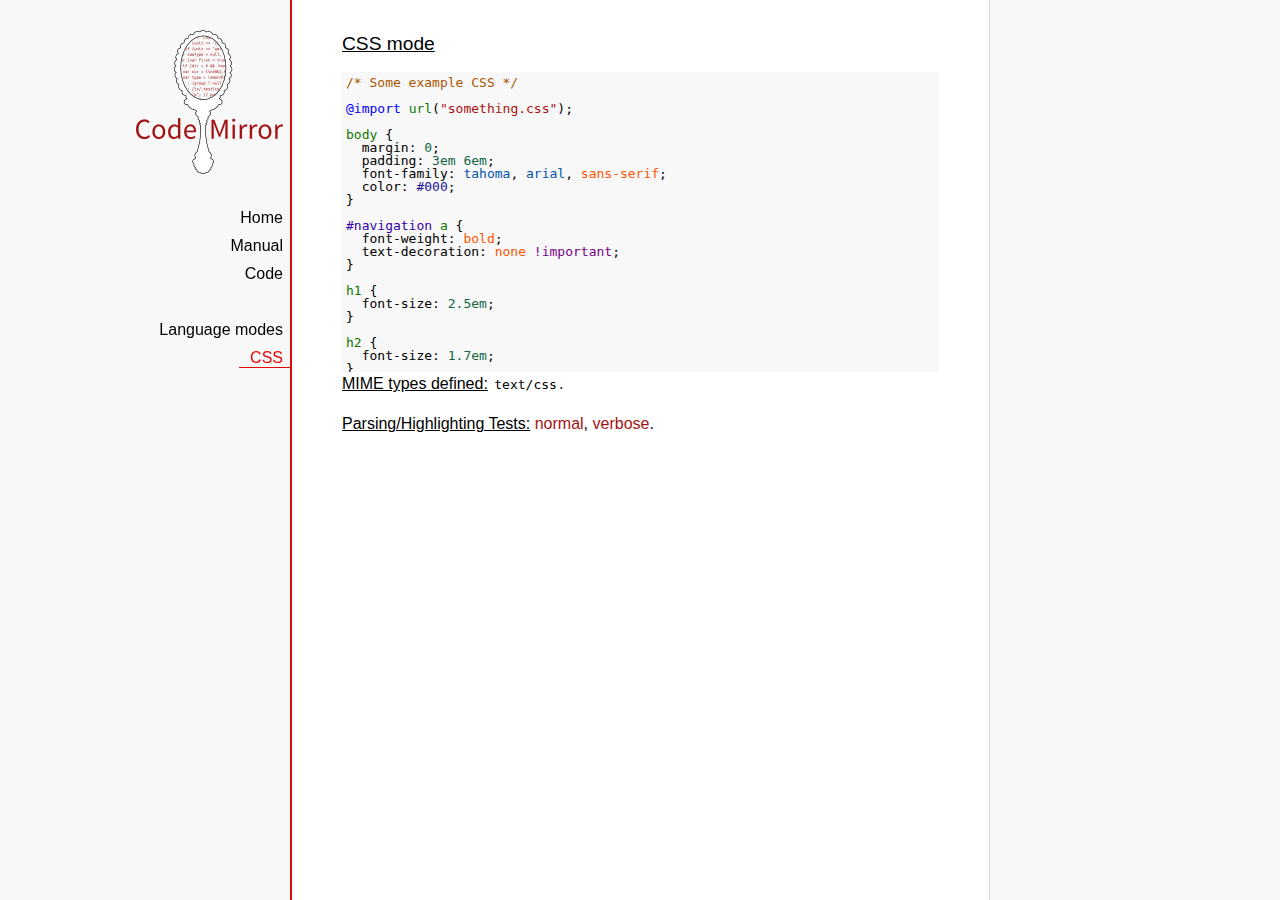
<file: v1/codemirror-3.16/mode/css/index.html>
<!doctype html>

<title>CodeMirror: CSS mode</title>
<meta charset="utf-8"/>
<link rel=stylesheet href="../../doc/docs.css">

<link rel="stylesheet" href="../../lib/codemirror.css">
<script src="../../lib/codemirror.js"></script>
<script src="css.js"></script>
<style>.CodeMirror {background: #f8f8f8;}</style>
<div id=nav>
  <a href="http://codemirror.net"><img id=logo src="../../doc/logo.png"></a>

  <ul>
    <li><a href="../../index.html">Home</a>
    <li><a href="../../doc/manual.html">Manual</a>
    <li><a href="https://github.com/marijnh/codemirror">Code</a>
  </ul>
  <ul>
    <li><a href="../index.html">Language modes</a>
    <li><a class=active href="#">CSS</a>
  </ul>
</div>

<article>
<h2>CSS mode</h2>
<form><textarea id="code" name="code">
/* Some example CSS */

@import url("something.css");

body {
  margin: 0;
  padding: 3em 6em;
  font-family: tahoma, arial, sans-serif;
  color: #000;
}

#navigation a {
  font-weight: bold;
  text-decoration: none !important;
}

h1 {
  font-size: 2.5em;
}

h2 {
  font-size: 1.7em;
}

h1:before, h2:before {
  content: "::";
}

code {
  font-family: courier, monospace;
  font-size: 80%;
  color: #418A8A;
}
</textarea></form>
    <script>
      var editor = CodeMirror.fromTextArea(document.getElementById("code"), {});
    </script>

    <p><strong>MIME types defined:</strong> <code>text/css</code>.</p>

    <p><strong>Parsing/Highlighting Tests:</strong> <a href="../../test/index.html#css_*">normal</a>,  <a href="../../test/index.html#verbose,css_*">verbose</a>.</p>

  </article>
</file>
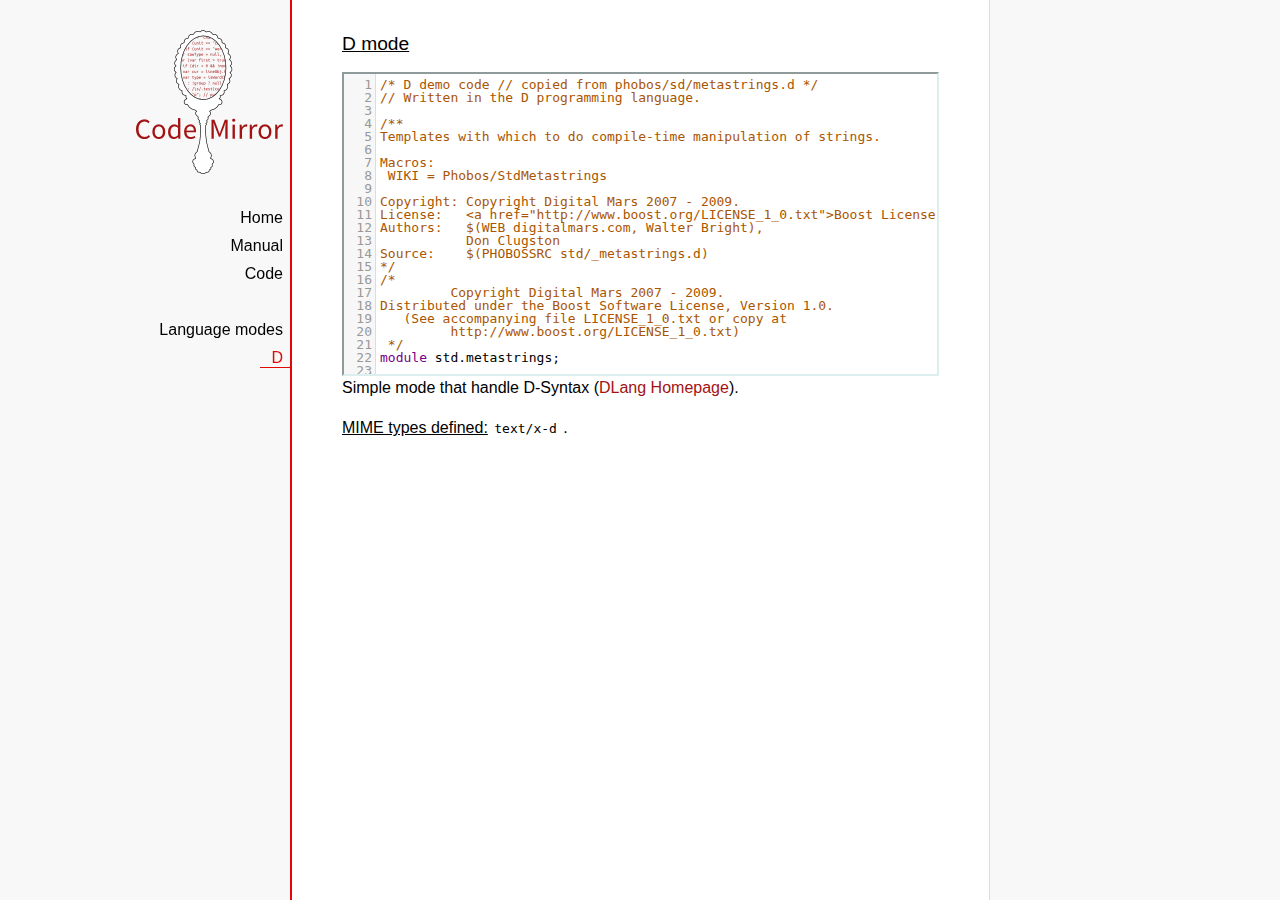
<file: v1/codemirror-3.16/mode/d/index.html>
<!doctype html>

<title>CodeMirror: D mode</title>
<meta charset="utf-8"/>
<link rel=stylesheet href="../../doc/docs.css">

<link rel="stylesheet" href="../../lib/codemirror.css">
<script src="../../lib/codemirror.js"></script>
<script src="../../addon/edit/matchbrackets.js"></script>
<script src="d.js"></script>
<style>.CodeMirror {border: 2px inset #dee;}</style>
<div id=nav>
  <a href="http://codemirror.net"><img id=logo src="../../doc/logo.png"></a>

  <ul>
    <li><a href="../../index.html">Home</a>
    <li><a href="../../doc/manual.html">Manual</a>
    <li><a href="https://github.com/marijnh/codemirror">Code</a>
  </ul>
  <ul>
    <li><a href="../index.html">Language modes</a>
    <li><a class=active href="#">D</a>
  </ul>
</div>

<article>
<h2>D mode</h2>
<form><textarea id="code" name="code">
/* D demo code // copied from phobos/sd/metastrings.d */
// Written in the D programming language.

/**
Templates with which to do compile-time manipulation of strings.

Macros:
 WIKI = Phobos/StdMetastrings

Copyright: Copyright Digital Mars 2007 - 2009.
License:   <a href="http://www.boost.org/LICENSE_1_0.txt">Boost License 1.0</a>.
Authors:   $(WEB digitalmars.com, Walter Bright),
           Don Clugston
Source:    $(PHOBOSSRC std/_metastrings.d)
*/
/*
         Copyright Digital Mars 2007 - 2009.
Distributed under the Boost Software License, Version 1.0.
   (See accompanying file LICENSE_1_0.txt or copy at
         http://www.boost.org/LICENSE_1_0.txt)
 */
module std.metastrings;

/**
Formats constants into a string at compile time.  Analogous to $(XREF
string,format).

Parameters:

A = tuple of constants, which can be strings, characters, or integral
    values.

Formats:
 *    The formats supported are %s for strings, and %%
 *    for the % character.
Example:
---
import std.metastrings;
import std.stdio;

void main()
{
  string s = Format!("Arg %s = %s", "foo", 27);
  writefln(s); // "Arg foo = 27"
}
 * ---
 */

template Format(A...)
{
    static if (A.length == 0)
        enum Format = "";
    else static if (is(typeof(A[0]) : const(char)[]))
        enum Format = FormatString!(A[0], A[1..$]);
    else
        enum Format = toStringNow!(A[0]) ~ Format!(A[1..$]);
}

template FormatString(const(char)[] F, A...)
{
    static if (F.length == 0)
        enum FormatString = Format!(A);
    else static if (F.length == 1)
        enum FormatString = F[0] ~ Format!(A);
    else static if (F[0..2] == "%s")
        enum FormatString
            = toStringNow!(A[0]) ~ FormatString!(F[2..$],A[1..$]);
    else static if (F[0..2] == "%%")
        enum FormatString = "%" ~ FormatString!(F[2..$],A);
    else
    {
        static assert(F[0] != '%', "unrecognized format %" ~ F[1]);
        enum FormatString = F[0] ~ FormatString!(F[1..$],A);
    }
}

unittest
{
    auto s = Format!("hel%slo", "world", -138, 'c', true);
    assert(s == "helworldlo-138ctrue", "[" ~ s ~ "]");
}

/**
 * Convert constant argument to a string.
 */

template toStringNow(ulong v)
{
    static if (v < 10)
        enum toStringNow = "" ~ cast(char)(v + '0');
    else
        enum toStringNow = toStringNow!(v / 10) ~ toStringNow!(v % 10);
}

unittest
{
    static assert(toStringNow!(1uL << 62) == "4611686018427387904");
}

/// ditto
template toStringNow(long v)
{
    static if (v < 0)
        enum toStringNow = "-" ~ toStringNow!(cast(ulong) -v);
    else
        enum toStringNow = toStringNow!(cast(ulong) v);
}

unittest
{
    static assert(toStringNow!(0x100000000) == "4294967296");
    static assert(toStringNow!(-138L) == "-138");
}

/// ditto
template toStringNow(uint U)
{
    enum toStringNow = toStringNow!(cast(ulong)U);
}

/// ditto
template toStringNow(int I)
{
    enum toStringNow = toStringNow!(cast(long)I);
}

/// ditto
template toStringNow(bool B)
{
    enum toStringNow = B ? "true" : "false";
}

/// ditto
template toStringNow(string S)
{
    enum toStringNow = S;
}

/// ditto
template toStringNow(char C)
{
    enum toStringNow = "" ~ C;
}


/********
 * Parse unsigned integer literal from the start of string s.
 * returns:
 *    .value = the integer literal as a string,
 *    .rest = the string following the integer literal
 * Otherwise:
 *    .value = null,
 *    .rest = s
 */

template parseUinteger(const(char)[] s)
{
    static if (s.length == 0)
    {
        enum value = "";
        enum rest = "";
    }
    else static if (s[0] >= '0' && s[0] <= '9')
    {
        enum value = s[0] ~ parseUinteger!(s[1..$]).value;
        enum rest = parseUinteger!(s[1..$]).rest;
    }
    else
    {
        enum value = "";
        enum rest = s;
    }
}

/********
Parse integer literal optionally preceded by $(D '-') from the start
of string $(D s).

Returns:
   .value = the integer literal as a string,
   .rest = the string following the integer literal

Otherwise:
   .value = null,
   .rest = s
*/

template parseInteger(const(char)[] s)
{
    static if (s.length == 0)
    {
        enum value = "";
        enum rest = "";
    }
    else static if (s[0] >= '0' && s[0] <= '9')
    {
        enum value = s[0] ~ parseUinteger!(s[1..$]).value;
        enum rest = parseUinteger!(s[1..$]).rest;
    }
    else static if (s.length >= 2 &&
            s[0] == '-' && s[1] >= '0' && s[1] <= '9')
    {
        enum value = s[0..2] ~ parseUinteger!(s[2..$]).value;
        enum rest = parseUinteger!(s[2..$]).rest;
    }
    else
    {
        enum value = "";
        enum rest = s;
    }
}

unittest
{
    assert(parseUinteger!("1234abc").value == "1234");
    assert(parseUinteger!("1234abc").rest == "abc");
    assert(parseInteger!("-1234abc").value == "-1234");
    assert(parseInteger!("-1234abc").rest == "abc");
}

/**
Deprecated aliases held for backward compatibility.
*/
deprecated alias toStringNow ToString;
/// Ditto
deprecated alias parseUinteger ParseUinteger;
/// Ditto
deprecated alias parseUinteger ParseInteger;

</textarea></form>

    <script>
      var editor = CodeMirror.fromTextArea(document.getElementById("code"), {
        lineNumbers: true,
        matchBrackets: true,
        indentUnit: 4,
        mode: "text/x-d"
      });
    </script>

    <p>Simple mode that handle D-Syntax (<a href="http://www.dlang.org">DLang Homepage</a>).</p>

    <p><strong>MIME types defined:</strong> <code>text/x-d</code>
    .</p>
  </article>
</file>
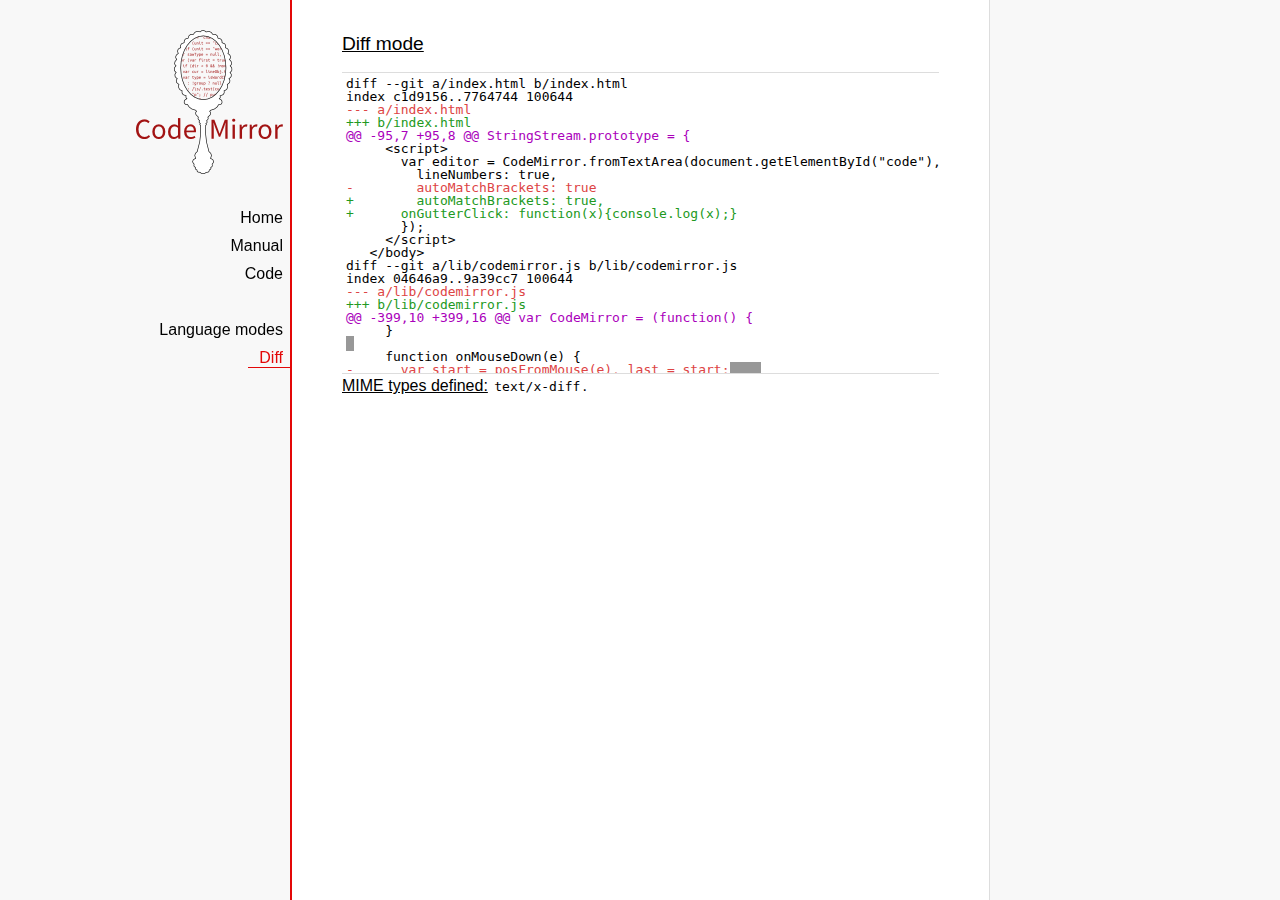
<file: v1/codemirror-3.16/mode/diff/index.html>
<!doctype html>

<title>CodeMirror: Diff mode</title>
<meta charset="utf-8"/>
<link rel=stylesheet href="../../doc/docs.css">

<link rel="stylesheet" href="../../lib/codemirror.css">
<script src="../../lib/codemirror.js"></script>
<script src="diff.js"></script>
<style>
      .CodeMirror {border-top: 1px solid #ddd; border-bottom: 1px solid #ddd;}
      span.cm-meta {color: #a0b !important;}
      span.cm-error { background-color: black; opacity: 0.4;}
      span.cm-error.cm-string { background-color: red; }
      span.cm-error.cm-tag { background-color: #2b2; }
    </style>
<div id=nav>
  <a href="http://codemirror.net"><img id=logo src="../../doc/logo.png"></a>

  <ul>
    <li><a href="../../index.html">Home</a>
    <li><a href="../../doc/manual.html">Manual</a>
    <li><a href="https://github.com/marijnh/codemirror">Code</a>
  </ul>
  <ul>
    <li><a href="../index.html">Language modes</a>
    <li><a class=active href="#">Diff</a>
  </ul>
</div>

<article>
<h2>Diff mode</h2>
<form><textarea id="code" name="code">
diff --git a/index.html b/index.html
index c1d9156..7764744 100644
--- a/index.html
+++ b/index.html
@@ -95,7 +95,8 @@ StringStream.prototype = {
     <script>
       var editor = CodeMirror.fromTextArea(document.getElementById("code"), {
         lineNumbers: true,
-        autoMatchBrackets: true
+        autoMatchBrackets: true,
+      onGutterClick: function(x){console.log(x);}
       });
     </script>
   </body>
diff --git a/lib/codemirror.js b/lib/codemirror.js
index 04646a9..9a39cc7 100644
--- a/lib/codemirror.js
+++ b/lib/codemirror.js
@@ -399,10 +399,16 @@ var CodeMirror = (function() {
     }
 
     function onMouseDown(e) {
-      var start = posFromMouse(e), last = start;    
+      var start = posFromMouse(e), last = start, target = e.target();
       if (!start) return;
       setCursor(start.line, start.ch, false);
       if (e.button() != 1) return;
+      if (target.parentNode == gutter) {    
+        if (options.onGutterClick)
+          options.onGutterClick(indexOf(gutter.childNodes, target) + showingFrom);
+        return;
+      }
+
       if (!focused) onFocus();
 
       e.stop();
@@ -808,7 +814,7 @@ var CodeMirror = (function() {
       for (var i = showingFrom; i < showingTo; ++i) {
         var marker = lines[i].gutterMarker;
         if (marker) html.push('<div class="' + marker.style + '">' + htmlEscape(marker.text) + '</div>');
-        else html.push("<div>" + (options.lineNumbers ? i + 1 : "\u00a0") + "</div>");
+        else html.push("<div>" + (options.lineNumbers ? i + options.firstLineNumber : "\u00a0") + "</div>");
       }
       gutter.style.display = "none"; // TODO test whether this actually helps
       gutter.innerHTML = html.join("");
@@ -1371,10 +1377,8 @@ var CodeMirror = (function() {
         if (option == "parser") setParser(value);
         else if (option === "lineNumbers") setLineNumbers(value);
         else if (option === "gutter") setGutter(value);
-        else if (option === "readOnly") options.readOnly = value;
-        else if (option === "indentUnit") {options.indentUnit = indentUnit = value; setParser(options.parser);}
-        else if (/^(?:enterMode|tabMode|indentWithTabs|readOnly|autoMatchBrackets|undoDepth)$/.test(option)) options[option] = value;
-        else throw new Error("Can't set option " + option);
+        else if (option === "indentUnit") {options.indentUnit = value; setParser(options.parser);}
+        else options[option] = value;
       },
       cursorCoords: cursorCoords,
       undo: operation(undo),
@@ -1402,7 +1406,8 @@ var CodeMirror = (function() {
       replaceRange: operation(replaceRange),
 
       operation: function(f){return operation(f)();},
-      refresh: function(){updateDisplay([{from: 0, to: lines.length}]);}
+      refresh: function(){updateDisplay([{from: 0, to: lines.length}]);},
+      getInputField: function(){return input;}
     };
     return instance;
   }
@@ -1420,6 +1425,7 @@ var CodeMirror = (function() {
     readOnly: false,
     onChange: null,
     onCursorActivity: null,
+    onGutterClick: null,
     autoMatchBrackets: false,
     workTime: 200,
     workDelay: 300,
</textarea></form>
    <script>
      var editor = CodeMirror.fromTextArea(document.getElementById("code"), {});
    </script>

    <p><strong>MIME types defined:</strong> <code>text/x-diff</code>.</p>

  </article>
</file>
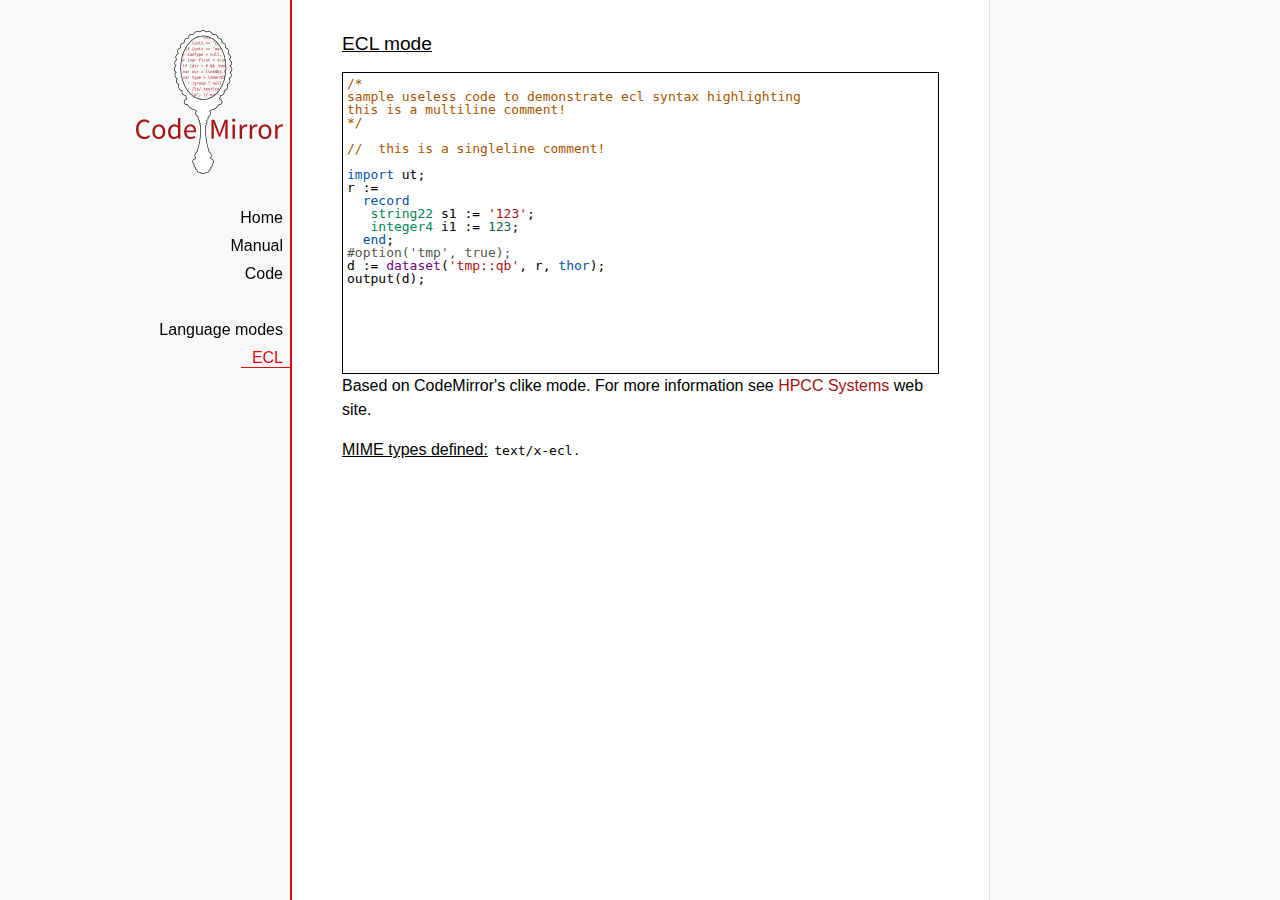
<file: v1/codemirror-3.16/mode/ecl/index.html>
<!doctype html>

<title>CodeMirror: ECL mode</title>
<meta charset="utf-8"/>
<link rel=stylesheet href="../../doc/docs.css">

<link rel="stylesheet" href="../../lib/codemirror.css">
<script src="../../lib/codemirror.js"></script>
<script src="ecl.js"></script>
<style>.CodeMirror {border: 1px solid black;}</style>
<div id=nav>
  <a href="http://codemirror.net"><img id=logo src="../../doc/logo.png"></a>

  <ul>
    <li><a href="../../index.html">Home</a>
    <li><a href="../../doc/manual.html">Manual</a>
    <li><a href="https://github.com/marijnh/codemirror">Code</a>
  </ul>
  <ul>
    <li><a href="../index.html">Language modes</a>
    <li><a class=active href="#">ECL</a>
  </ul>
</div>

<article>
<h2>ECL mode</h2>
<form><textarea id="code" name="code">
/*
sample useless code to demonstrate ecl syntax highlighting
this is a multiline comment!
*/

//  this is a singleline comment!

import ut;
r := 
  record
   string22 s1 := '123';
   integer4 i1 := 123;
  end;
#option('tmp', true);
d := dataset('tmp::qb', r, thor);
output(d);
</textarea></form>
    <script>
      var editor = CodeMirror.fromTextArea(document.getElementById("code"), {});
    </script>

    <p>Based on CodeMirror's clike mode.  For more information see <a href="http://hpccsystems.com">HPCC Systems</a> web site.</p>
    <p><strong>MIME types defined:</strong> <code>text/x-ecl</code>.</p>

  </article>
</file>
<file: v1/site.css>
html, body {
    margin:0;
    padding:0;
    height:100%;
}

.all, #wrap .CodeMirror, #wrap {
    position:absolute;
    top:0;
    right:0;
    bottom:0;
    left:0;
}

#wrap {
    opacity:1;
    transition:opacity 500ms ease-out;
    -webkit-transition:opacity 500ms ease-out;
}

#wrap.hide {
    opacity:0;
}

#wrap .CodeMirror {
    background:transparent;
    font-size:25px;
}

.CodeMirror {
    height:100% !important;
}
</file>
<file: v1/codemirror-3.16/lib/codemirror.css>
/* BASICS */

.CodeMirror {
  /* Set height, width, borders, and global font properties here */
  font-family: monospace;
  height: 300px;
}
.CodeMirror-scroll {
  /* Set scrolling behaviour here */
  overflow: auto;
}

/* PADDING */

.CodeMirror-lines {
  padding: 4px 0; /* Vertical padding around content */
}
.CodeMirror pre {
  padding: 0 4px; /* Horizontal padding of content */
}

.CodeMirror-scrollbar-filler, .CodeMirror-gutter-filler {
  background-color: white; /* The little square between H and V scrollbars */
}

/* GUTTER */

.CodeMirror-gutters {
  border-right: 1px solid #ddd;
  background-color: #f7f7f7;
  white-space: nowrap;
}
.CodeMirror-linenumbers {}
.CodeMirror-linenumber {
  padding: 0 3px 0 5px;
  min-width: 20px;
  text-align: right;
  color: #999;
}

/* CURSOR */

.CodeMirror div.CodeMirror-cursor {
  border-left: 1px solid black;
  z-index: 3;
}
/* Shown when moving in bi-directional text */
.CodeMirror div.CodeMirror-secondarycursor {
  border-left: 1px solid silver;
}
.CodeMirror.cm-keymap-fat-cursor div.CodeMirror-cursor {
  width: auto;
  border: 0;
  background: #7e7;
  z-index: 1;
}
/* Can style cursor different in overwrite (non-insert) mode */
.CodeMirror div.CodeMirror-cursor.CodeMirror-overwrite {}

.cm-tab { display: inline-block; }

/* DEFAULT THEME */

.cm-s-default .cm-keyword {color: #708;}
.cm-s-default .cm-atom {color: #219;}
.cm-s-default .cm-number {color: #164;}
.cm-s-default .cm-def {color: #00f;}
.cm-s-default .cm-variable {color: black;}
.cm-s-default .cm-variable-2 {color: #05a;}
.cm-s-default .cm-variable-3 {color: #085;}
.cm-s-default .cm-property {color: black;}
.cm-s-default .cm-operator {color: black;}
.cm-s-default .cm-comment {color: #a50;}
.cm-s-default .cm-string {color: #a11;}
.cm-s-default .cm-string-2 {color: #f50;}
.cm-s-default .cm-meta {color: #555;}
.cm-s-default .cm-error {color: #f00;}
.cm-s-default .cm-qualifier {color: #555;}
.cm-s-default .cm-builtin {color: #30a;}
.cm-s-default .cm-bracket {color: #997;}
.cm-s-default .cm-tag {color: #170;}
.cm-s-default .cm-attribute {color: #00c;}
.cm-s-default .cm-header {color: blue;}
.cm-s-default .cm-quote {color: #090;}
.cm-s-default .cm-hr {color: #999;}
.cm-s-default .cm-link {color: #00c;}

.cm-negative {color: #d44;}
.cm-positive {color: #292;}
.cm-header, .cm-strong {font-weight: bold;}
.cm-em {font-style: italic;}
.cm-link {text-decoration: underline;}

.cm-invalidchar {color: #f00;}

div.CodeMirror span.CodeMirror-matchingbracket {color: #0f0;}
div.CodeMirror span.CodeMirror-nonmatchingbracket {color: #f22;}
.CodeMirror-activeline-background {background: #e8f2ff;}

/* STOP */

/* The rest of this file contains styles related to the mechanics of
   the editor. You probably shouldn't touch them. */

.CodeMirror {
  line-height: 1;
  position: relative;
  overflow: hidden;
  background: white;
  color: black;
}

.CodeMirror-scroll {
  /* 30px is the magic margin used to hide the element's real scrollbars */
  /* See overflow: hidden in .CodeMirror */
  margin-bottom: -30px; margin-right: -30px;
  padding-bottom: 30px; padding-right: 30px;
  height: 100%;
  outline: none; /* Prevent dragging from highlighting the element */
  position: relative;
}
.CodeMirror-sizer {
  position: relative;
}

/* The fake, visible scrollbars. Used to force redraw during scrolling
   before actuall scrolling happens, thus preventing shaking and
   flickering artifacts. */
.CodeMirror-vscrollbar, .CodeMirror-hscrollbar, .CodeMirror-scrollbar-filler, .CodeMirror-gutter-filler {
  position: absolute;
  z-index: 6;
  display: none;
}
.CodeMirror-vscrollbar {
  right: 0; top: 0;
  overflow-x: hidden;
  overflow-y: scroll;
}
.CodeMirror-hscrollbar {
  bottom: 0; left: 0;
  overflow-y: hidden;
  overflow-x: scroll;
}
.CodeMirror-scrollbar-filler {
  right: 0; bottom: 0;
}
.CodeMirror-gutter-filler {
  left: 0; bottom: 0;
}

.CodeMirror-gutters {
  position: absolute; left: 0; top: 0;
  padding-bottom: 30px;
  z-index: 3;
}
.CodeMirror-gutter {
  white-space: normal;
  height: 100%;
  padding-bottom: 30px;
  margin-bottom: -32px;
  display: inline-block;
  /* Hack to make IE7 behave */
  *zoom:1;
  *display:inline;
}
.CodeMirror-gutter-elt {
  position: absolute;
  cursor: default;
  z-index: 4;
}

.CodeMirror-lines {
  cursor: text;
}
.CodeMirror pre {
  /* Reset some styles that the rest of the page might have set */
  -moz-border-radius: 0; -webkit-border-radius: 0; border-radius: 0;
  border-width: 0;
  background: transparent;
  font-family: inherit;
  font-size: inherit;
  margin: 0;
  white-space: pre;
  word-wrap: normal;
  line-height: inherit;
  color: inherit;
  z-index: 2;
  position: relative;
  overflow: visible;
}
.CodeMirror-wrap pre {
  word-wrap: break-word;
  white-space: pre-wrap;
  word-break: normal;
}
.CodeMirror-code pre {
  border-right: 30px solid transparent;
  width: -webkit-fit-content;
  width: -moz-fit-content;
  width: fit-content;
}
.CodeMirror-wrap .CodeMirror-code pre {
  border-right: none;
  width: auto;
}
.CodeMirror-linebackground {
  position: absolute;
  left: 0; right: 0; top: 0; bottom: 0;
  z-index: 0;
}

.CodeMirror-linewidget {
  position: relative;
  z-index: 2;
  overflow: auto;
}

.CodeMirror-widget {
}

.CodeMirror-wrap .CodeMirror-scroll {
  overflow-x: hidden;
}

.CodeMirror-measure {
  position: absolute;
  width: 100%; height: 0px;
  overflow: hidden;
  visibility: hidden;
}
.CodeMirror-measure pre { position: static; }

.CodeMirror div.CodeMirror-cursor {
  position: absolute;
  visibility: hidden;
  border-right: none;
  width: 0;
}
.CodeMirror-focused div.CodeMirror-cursor {
  visibility: visible;
}

.CodeMirror-selected { background: #d9d9d9; }
.CodeMirror-focused .CodeMirror-selected { background: #d7d4f0; }

.cm-searching {
  background: #ffa;
  background: rgba(255, 255, 0, .4);
}

/* IE7 hack to prevent it from returning funny offsetTops on the spans */
.CodeMirror span { *vertical-align: text-bottom; }

@media print {
  /* Hide the cursor when printing */
  .CodeMirror div.CodeMirror-cursor {
    visibility: hidden;
  }
}
</file>
<file: v1/codemirror-3.16/doc/docs.css>
@font-face {
  font-family: 'Source Sans Pro';
  font-style: normal;
  font-weight: 400;
  src: local('Source Sans Pro'), local('SourceSansPro-Regular'), url(http://themes.googleusercontent.com/static/fonts/sourcesanspro/v5/ODelI1aHBYDBqgeIAH2zlBM0YzuT7MdOe03otPbuUS0.woff) format('woff');
}

body, html { margin: 0; padding: 0; height: 100%; }
section, article { display: block; padding: 0; }

body {
  background: #f8f8f8;
  font-family: 'Source Sans Pro', Helvetica, Arial, sans-serif;
  line-height: 1.5;
}

p { margin-top: 0; }

h2, h3 {
  font-weight: normal;
  text-decoration: underline;
  margin-bottom: .7em;
}
h2 { font-size: 120%; }
h3 { font-size: 110%; }
article > h2:first-child, section:first-child > h2 { margin-top: 0; }

a, a:visited, a:link, .quasilink {
  color: #A21313;
  text-decoration: none;
}

.quasilink {
  cursor: pointer;
}

article {
  max-width: 700px;
  margin: 0 auto;
  border-left: 2px solid #E30808;
  border-right: 1px solid #ddd;
  padding: 30px 50px 100px 50px;
  background: white;
  z-index: 2;
  position: relative;
  min-height: 100%;
  box-sizing: border-box;
  -moz-box-sizing: border-box;
}

#nav {
  position: fixed;
  top: 30px;
  right: 50%;
  padding-right: 350px;
  text-align: right;
  z-index: 1;
}

@media screen and (max-width: 1000px) {
  article {
    margin: 0 0 0 160px;
  }
  #nav {
    left: 0; right: none;
    width: 160px;
  }
}

#nav ul {
  display: block;
  margin: 0; padding: 0;
  margin-bottom: 32px;
}

#nav li {
  display: block;
  margin-bottom: 4px;
}

#nav li ul {
  font-size: 80%;
  margin-bottom: 0;
  display: none;
}

#nav li.active ul {
  display: block;
}

#nav li li a {
  padding-right: 20px;
}

#nav ul a {
  color: black;
  padding: 0 7px 1px 11px;
}

#nav ul a.active, #nav ul a:hover {
  border-bottom: 1px solid #E30808;
  color: #E30808;
}

#logo {
  margin-right: 7px;
  margin-bottom: 25px;
}

section {
  border-top: 1px solid #E30808;
  margin: 1.5em 0;
}

section.first {
  border: none;
  margin-top: 0;
}

#demo {
  position: relative;
}

#demolist {
  position: absolute;
  right: 5px;
  top: 5px;
  z-index: 25;
}

#bankinfo {
  text-align: left;
  display: none;
  padding: 0 .5em;
  position: absolute;
  border: 2px solid #aaa;
  border-radius: 5px;
  background: #eee;
  top: 10px;
  left: 30px;
}

#bankinfo_close {
  position: absolute;
  top: 0; right: 6px;
  font-weight: bold;
  cursor: pointer;
}

.bigbutton {
  cursor: pointer;
  text-align: center;
  padding: 0 1em;
  display: inline-block;
  color: white;
  position: relative;
  line-height: 1.9;
  color: white !important;
  background: #A21313;
}

.bigbutton.right {
  border-bottom-left-radius: 100px;
  border-top-left-radius: 100px;
}

.bigbutton.left {
  border-bottom-right-radius: 100px;
  border-top-right-radius: 100px;
}

.bigbutton:hover {
  background: #E30808;
}

th {
  text-decoration: underline;
  font-weight: normal;
  text-align: left;
}

#features ul {
  list-style: none;
  margin: 0 0 1em;
  padding: 0 0 0 1.2em;
}

#features li:before {
  content: "-";
  width: 1em;
  display: inline-block;
  padding: 0;
  margin: 0;
  margin-left: -1em;
}

.rel {
  margin-bottom: 0;
}
.rel-note {
  margin-top: 0;
  color: #555;
}

pre {
  padding-left: 15px;
  border-left: 2px solid #ddd;
}

code {
  padding: 0 2px;
}

strong {
  text-decoration: underline;
  font-weight: normal;
}

.field {
  border: 1px solid #A21313;
}
</file>
<file: v1/codemirror-3.16/test/mode_test.css>
.mt-output .mt-token {
  border: 1px solid #ddd;
  white-space: pre;
  font-family: "Consolas", monospace;
  text-align: center;
}

.mt-output .mt-style {
  font-size: x-small;
}
</file>
<file: v1/codemirror-3.16/theme/neat.css>
.cm-s-neat span.cm-comment { color: #a86; }
.cm-s-neat span.cm-keyword { line-height: 1em; font-weight: bold; color: blue; }
.cm-s-neat span.cm-string { color: #a22; }
.cm-s-neat span.cm-builtin { line-height: 1em; font-weight: bold; color: #077; }
.cm-s-neat span.cm-special { line-height: 1em; font-weight: bold; color: #0aa; }
.cm-s-neat span.cm-variable { color: black; }
.cm-s-neat span.cm-number, .cm-s-neat span.cm-atom { color: #3a3; }
.cm-s-neat span.cm-meta {color: #555;}
.cm-s-neat span.cm-link { color: #3a3; }

.cm-s-neat .CodeMirror-activeline-background {background: #e8f2ff !important;}
.cm-s-neat .CodeMirror-matchingbracket {outline:1px solid grey; color:black !important;}
</file>
<file: v1/codemirror-3.16/theme/elegant.css>
.cm-s-elegant span.cm-number, .cm-s-elegant span.cm-string, .cm-s-elegant span.cm-atom {color: #762;}
.cm-s-elegant span.cm-comment {color: #262; font-style: italic; line-height: 1em;}
.cm-s-elegant span.cm-meta {color: #555; font-style: italic; line-height: 1em;}
.cm-s-elegant span.cm-variable {color: black;}
.cm-s-elegant span.cm-variable-2 {color: #b11;}
.cm-s-elegant span.cm-qualifier {color: #555;}
.cm-s-elegant span.cm-keyword {color: #730;}
.cm-s-elegant span.cm-builtin {color: #30a;}
.cm-s-elegant span.cm-error {background-color: #fdd;}
.cm-s-elegant span.cm-link {color: #762;}

.cm-s-elegant .CodeMirror-activeline-background {background: #e8f2ff !important;}
.cm-s-elegant .CodeMirror-matchingbracket {outline:1px solid grey; color:black !important;}
</file>
<file: v1/codemirror-3.16/theme/erlang-dark.css>
.cm-s-erlang-dark.CodeMirror { background: #002240; color: white; }
.cm-s-erlang-dark div.CodeMirror-selected { background: #b36539 !important; }
.cm-s-erlang-dark .CodeMirror-gutters { background: #002240; border-right: 1px solid #aaa; }
.cm-s-erlang-dark .CodeMirror-linenumber { color: #d0d0d0; }
.cm-s-erlang-dark .CodeMirror-cursor { border-left: 1px solid white !important; }

.cm-s-erlang-dark span.cm-atom       { color: #f133f1; }
.cm-s-erlang-dark span.cm-attribute  { color: #ff80e1; }
.cm-s-erlang-dark span.cm-bracket    { color: #ff9d00; }
.cm-s-erlang-dark span.cm-builtin    { color: #eaa; }
.cm-s-erlang-dark span.cm-comment    { color: #77f; }
.cm-s-erlang-dark span.cm-def        { color: #e7a; }
.cm-s-erlang-dark span.cm-error      { color: #9d1e15; }
.cm-s-erlang-dark span.cm-keyword    { color: #ffee80; }
.cm-s-erlang-dark span.cm-meta       { color: #50fefe; }
.cm-s-erlang-dark span.cm-number     { color: #ffd0d0; }
.cm-s-erlang-dark span.cm-operator   { color: #d55; }
.cm-s-erlang-dark span.cm-property   { color: #ccc; }
.cm-s-erlang-dark span.cm-qualifier  { color: #ccc; }
.cm-s-erlang-dark span.cm-quote      { color: #ccc; }
.cm-s-erlang-dark span.cm-special    { color: #ffbbbb; }
.cm-s-erlang-dark span.cm-string     { color: #3ad900; }
.cm-s-erlang-dark span.cm-string-2   { color: #ccc; }
.cm-s-erlang-dark span.cm-tag        { color: #9effff; }
.cm-s-erlang-dark span.cm-variable   { color: #50fe50; }
.cm-s-erlang-dark span.cm-variable-2 { color: #e0e; }
.cm-s-erlang-dark span.cm-variable-3 { color: #ccc; }

.cm-s-erlang-dark .CodeMirror-activeline-background {background: #013461 !important;}
.cm-s-erlang-dark .CodeMirror-matchingbracket {outline:1px solid grey; color:white !important;}
</file>
<file: v1/codemirror-3.16/theme/night.css>
/* Loosely based on the Midnight Textmate theme */

.cm-s-night.CodeMirror { background: #0a001f; color: #f8f8f8; }
.cm-s-night div.CodeMirror-selected { background: #447 !important; }
.cm-s-night .CodeMirror-gutters { background: #0a001f; border-right: 1px solid #aaa; }
.cm-s-night .CodeMirror-linenumber { color: #f8f8f8; }
.cm-s-night .CodeMirror-cursor { border-left: 1px solid white !important; }

.cm-s-night span.cm-comment { color: #6900a1; }
.cm-s-night span.cm-atom { color: #845dc4; }
.cm-s-night span.cm-number, .cm-s-night span.cm-attribute { color: #ffd500; }
.cm-s-night span.cm-keyword { color: #599eff; }
.cm-s-night span.cm-string { color: #37f14a; }
.cm-s-night span.cm-meta { color: #7678e2; }
.cm-s-night span.cm-variable-2, .cm-s-night span.cm-tag { color: #99b2ff; }
.cm-s-night span.cm-variable-3, .cm-s-night span.cm-def { color: white; }
.cm-s-night span.cm-error { color: #9d1e15; }
.cm-s-night span.cm-bracket { color: #8da6ce; }
.cm-s-night span.cm-comment { color: #6900a1; }
.cm-s-night span.cm-builtin, .cm-s-night span.cm-special { color: #ff9e59; }
.cm-s-night span.cm-link { color: #845dc4; }

.cm-s-night .CodeMirror-activeline-background {background: #1C005A !important;}
.cm-s-night .CodeMirror-matchingbracket {outline:1px solid grey; color:white !important;}
</file>
<file: v1/codemirror-3.16/theme/monokai.css>
/* Based on Sublime Text's Monokai theme */

.cm-s-monokai.CodeMirror {background: #272822; color: #f8f8f2;}
.cm-s-monokai div.CodeMirror-selected {background: #49483E !important;}
.cm-s-monokai .CodeMirror-gutters {background: #272822; border-right: 0px;}
.cm-s-monokai .CodeMirror-linenumber {color: #d0d0d0;}
.cm-s-monokai .CodeMirror-cursor {border-left: 1px solid #f8f8f0 !important;}

.cm-s-monokai span.cm-comment {color: #75715e;}
.cm-s-monokai span.cm-atom {color: #ae81ff;}
.cm-s-monokai span.cm-number {color: #ae81ff;}

.cm-s-monokai span.cm-property, .cm-s-monokai span.cm-attribute {color: #a6e22e;}
.cm-s-monokai span.cm-keyword {color: #f92672;}
.cm-s-monokai span.cm-string {color: #e6db74;}

.cm-s-monokai span.cm-variable {color: #a6e22e;}
.cm-s-monokai span.cm-variable-2 {color: #9effff;}
.cm-s-monokai span.cm-def {color: #fd971f;}
.cm-s-monokai span.cm-error {background: #f92672; color: #f8f8f0;}
.cm-s-monokai span.cm-bracket {color: #f8f8f2;}
.cm-s-monokai span.cm-tag {color: #f92672;}
.cm-s-monokai span.cm-link {color: #ae81ff;}

.cm-s-monokai .CodeMirror-activeline-background {background: #373831 !important;}
.cm-s-monokai .CodeMirror-matchingbracket {
  text-decoration: underline;
  color: white !important;
}
</file>
<file: v1/codemirror-3.16/theme/cobalt.css>
.cm-s-cobalt.CodeMirror { background: #002240; color: white; }
.cm-s-cobalt div.CodeMirror-selected { background: #b36539 !important; }
.cm-s-cobalt .CodeMirror-gutters { background: #002240; border-right: 1px solid #aaa; }
.cm-s-cobalt .CodeMirror-linenumber { color: #d0d0d0; }
.cm-s-cobalt .CodeMirror-cursor { border-left: 1px solid white !important; }

.cm-s-cobalt span.cm-comment { color: #08f; }
.cm-s-cobalt span.cm-atom { color: #845dc4; }
.cm-s-cobalt span.cm-number, .cm-s-cobalt span.cm-attribute { color: #ff80e1; }
.cm-s-cobalt span.cm-keyword { color: #ffee80; }
.cm-s-cobalt span.cm-string { color: #3ad900; }
.cm-s-cobalt span.cm-meta { color: #ff9d00; }
.cm-s-cobalt span.cm-variable-2, .cm-s-cobalt span.cm-tag { color: #9effff; }
.cm-s-cobalt span.cm-variable-3, .cm-s-cobalt span.cm-def { color: white; }
.cm-s-cobalt span.cm-error { color: #9d1e15; }
.cm-s-cobalt span.cm-bracket { color: #d8d8d8; }
.cm-s-cobalt span.cm-builtin, .cm-s-cobalt span.cm-special { color: #ff9e59; }
.cm-s-cobalt span.cm-link { color: #845dc4; }

.cm-s-cobalt .CodeMirror-activeline-background {background: #002D57 !important;}
.cm-s-cobalt .CodeMirror-matchingbracket {outline:1px solid grey;color:white !important}
</file>
<file: v1/codemirror-3.16/theme/eclipse.css>
.cm-s-eclipse span.cm-meta {color: #FF1717;}
.cm-s-eclipse span.cm-keyword { line-height: 1em; font-weight: bold; color: #7F0055; }
.cm-s-eclipse span.cm-atom {color: #219;}
.cm-s-eclipse span.cm-number {color: #164;}
.cm-s-eclipse span.cm-def {color: #00f;}
.cm-s-eclipse span.cm-variable {color: black;}
.cm-s-eclipse span.cm-variable-2 {color: #0000C0;}
.cm-s-eclipse span.cm-variable-3 {color: #0000C0;}
.cm-s-eclipse span.cm-property {color: black;}
.cm-s-eclipse span.cm-operator {color: black;}
.cm-s-eclipse span.cm-comment {color: #3F7F5F;}
.cm-s-eclipse span.cm-string {color: #2A00FF;}
.cm-s-eclipse span.cm-string-2 {color: #f50;}
.cm-s-eclipse span.cm-error {color: #f00;}
.cm-s-eclipse span.cm-qualifier {color: #555;}
.cm-s-eclipse span.cm-builtin {color: #30a;}
.cm-s-eclipse span.cm-bracket {color: #cc7;}
.cm-s-eclipse span.cm-tag {color: #170;}
.cm-s-eclipse span.cm-attribute {color: #00c;}
.cm-s-eclipse span.cm-link {color: #219;}

.cm-s-eclipse .CodeMirror-activeline-background {background: #e8f2ff !important;}
.cm-s-eclipse .CodeMirror-matchingbracket {outline:1px solid grey; color:black !important;}
</file>
<file: v1/codemirror-3.16/theme/rubyblue.css>
.cm-s-rubyblue { font-family: Trebuchet, Verdana, sans-serif; }	/* - customized editor font - */

.cm-s-rubyblue.CodeMirror { background: #112435; color: white; }
.cm-s-rubyblue div.CodeMirror-selected { background: #38566F !important; }
.cm-s-rubyblue .CodeMirror-gutters { background: #1F4661; border-right: 7px solid #3E7087; }
.cm-s-rubyblue .CodeMirror-linenumber { color: white; }
.cm-s-rubyblue .CodeMirror-cursor { border-left: 1px solid white !important; }

.cm-s-rubyblue span.cm-comment { color: #999; font-style:italic; line-height: 1em; }
.cm-s-rubyblue span.cm-atom { color: #F4C20B; }
.cm-s-rubyblue span.cm-number, .cm-s-rubyblue span.cm-attribute { color: #82C6E0; }
.cm-s-rubyblue span.cm-keyword { color: #F0F; }
.cm-s-rubyblue span.cm-string { color: #F08047; }
.cm-s-rubyblue span.cm-meta { color: #F0F; }
.cm-s-rubyblue span.cm-variable-2, .cm-s-rubyblue span.cm-tag { color: #7BD827; }
.cm-s-rubyblue span.cm-variable-3, .cm-s-rubyblue span.cm-def { color: white; }
.cm-s-rubyblue span.cm-error { color: #AF2018; }
.cm-s-rubyblue span.cm-bracket { color: #F0F; }
.cm-s-rubyblue span.cm-link { color: #F4C20B; }
.cm-s-rubyblue span.CodeMirror-matchingbracket { color:#F0F !important; }
.cm-s-rubyblue span.cm-builtin, .cm-s-rubyblue span.cm-special { color: #FF9D00; }

.cm-s-rubyblue .CodeMirror-activeline-background {background: #173047 !important;}
</file>
<file: v1/codemirror-3.16/theme/lesser-dark.css>
/*
http://lesscss.org/ dark theme
Ported to CodeMirror by Peter Kroon
*/
.cm-s-lesser-dark {
  line-height: 1.3em;
}
.cm-s-lesser-dark {
  font-family: 'Bitstream Vera Sans Mono', 'DejaVu Sans Mono', 'Monaco', Courier, monospace !important;
}

.cm-s-lesser-dark.CodeMirror { background: #262626; color: #EBEFE7; text-shadow: 0 -1px 1px #262626; }
.cm-s-lesser-dark div.CodeMirror-selected {background: #45443B !important;} /* 33322B*/
.cm-s-lesser-dark .CodeMirror-cursor { border-left: 1px solid white !important; }
.cm-s-lesser-dark pre { padding: 0 8px; }/*editable code holder*/

.cm-s-lesser-dark.CodeMirror span.CodeMirror-matchingbracket { color: #7EFC7E; }/*65FC65*/

.cm-s-lesser-dark .CodeMirror-gutters { background: #262626; border-right:1px solid #aaa; }
.cm-s-lesser-dark .CodeMirror-linenumber { color: #777; }

.cm-s-lesser-dark span.cm-keyword { color: #599eff; }
.cm-s-lesser-dark span.cm-atom { color: #C2B470; }
.cm-s-lesser-dark span.cm-number { color: #B35E4D; }
.cm-s-lesser-dark span.cm-def {color: white;}
.cm-s-lesser-dark span.cm-variable { color:#D9BF8C; }
.cm-s-lesser-dark span.cm-variable-2 { color: #669199; }
.cm-s-lesser-dark span.cm-variable-3 { color: white; }
.cm-s-lesser-dark span.cm-property {color: #92A75C;}
.cm-s-lesser-dark span.cm-operator {color: #92A75C;}
.cm-s-lesser-dark span.cm-comment { color: #666; }
.cm-s-lesser-dark span.cm-string { color: #BCD279; }
.cm-s-lesser-dark span.cm-string-2 {color: #f50;}
.cm-s-lesser-dark span.cm-meta { color: #738C73; }
.cm-s-lesser-dark span.cm-error { color: #9d1e15; }
.cm-s-lesser-dark span.cm-qualifier {color: #555;}
.cm-s-lesser-dark span.cm-builtin { color: #ff9e59; }
.cm-s-lesser-dark span.cm-bracket { color: #EBEFE7; }
.cm-s-lesser-dark span.cm-tag { color: #669199; }
.cm-s-lesser-dark span.cm-attribute {color: #00c;}
.cm-s-lesser-dark span.cm-header {color: #a0a;}
.cm-s-lesser-dark span.cm-quote {color: #090;}
.cm-s-lesser-dark span.cm-hr {color: #999;}
.cm-s-lesser-dark span.cm-link {color: #00c;}

.cm-s-lesser-dark .CodeMirror-activeline-background {background: #3C3A3A !important;}
.cm-s-lesser-dark .CodeMirror-matchingbracket {outline:1px solid grey; color:white !important;}
</file>
<file: v1/codemirror-3.16/theme/xq-dark.css>
/*
Copyright (C) 2011 by MarkLogic Corporation
Author: Mike Brevoort <mike@brevoort.com>

Permission is hereby granted, free of charge, to any person obtaining a copy
of this software and associated documentation files (the "Software"), to deal
in the Software without restriction, including without limitation the rights
to use, copy, modify, merge, publish, distribute, sublicense, and/or sell
copies of the Software, and to permit persons to whom the Software is
furnished to do so, subject to the following conditions:

The above copyright notice and this permission notice shall be included in
all copies or substantial portions of the Software.

THE SOFTWARE IS PROVIDED "AS IS", WITHOUT WARRANTY OF ANY KIND, EXPRESS OR
IMPLIED, INCLUDING BUT NOT LIMITED TO THE WARRANTIES OF MERCHANTABILITY,
FITNESS FOR A PARTICULAR PURPOSE AND NONINFRINGEMENT. IN NO EVENT SHALL THE
AUTHORS OR COPYRIGHT HOLDERS BE LIABLE FOR ANY CLAIM, DAMAGES OR OTHER
LIABILITY, WHETHER IN AN ACTION OF CONTRACT, TORT OR OTHERWISE, ARISING FROM,
OUT OF OR IN CONNECTION WITH THE SOFTWARE OR THE USE OR OTHER DEALINGS IN
THE SOFTWARE.
*/
.cm-s-xq-dark.CodeMirror { background: #0a001f; color: #f8f8f8; }
.cm-s-xq-dark .CodeMirror-selected { background: #27007A !important; }
.cm-s-xq-dark .CodeMirror-gutters { background: #0a001f; border-right: 1px solid #aaa; }
.cm-s-xq-dark .CodeMirror-linenumber { color: #f8f8f8; }
.cm-s-xq-dark .CodeMirror-cursor { border-left: 1px solid white !important; }

.cm-s-xq-dark span.cm-keyword {color: #FFBD40;}
.cm-s-xq-dark span.cm-atom {color: #6C8CD5;}
.cm-s-xq-dark span.cm-number {color: #164;}
.cm-s-xq-dark span.cm-def {color: #FFF; text-decoration:underline;}
.cm-s-xq-dark span.cm-variable {color: #FFF;}
.cm-s-xq-dark span.cm-variable-2 {color: #EEE;}
.cm-s-xq-dark span.cm-variable-3 {color: #DDD;}
.cm-s-xq-dark span.cm-property {}
.cm-s-xq-dark span.cm-operator {}
.cm-s-xq-dark span.cm-comment {color: gray;}
.cm-s-xq-dark span.cm-string {color: #9FEE00;}
.cm-s-xq-dark span.cm-meta {color: yellow;}
.cm-s-xq-dark span.cm-error {color: #f00;}
.cm-s-xq-dark span.cm-qualifier {color: #FFF700;}
.cm-s-xq-dark span.cm-builtin {color: #30a;}
.cm-s-xq-dark span.cm-bracket {color: #cc7;}
.cm-s-xq-dark span.cm-tag {color: #FFBD40;}
.cm-s-xq-dark span.cm-attribute {color: #FFF700;}

.cm-s-xq-dark .CodeMirror-activeline-background {background: #27282E !important;}
.cm-s-xq-dark .CodeMirror-matchingbracket {outline:1px solid grey; color:white !important;}
</file>
<file: v1/codemirror-3.16/theme/xq-light.css>
/*
Copyright (C) 2011 by MarkLogic Corporation
Author: Mike Brevoort <mike@brevoort.com>

Permission is hereby granted, free of charge, to any person obtaining a copy
of this software and associated documentation files (the "Software"), to deal
in the Software without restriction, including without limitation the rights
to use, copy, modify, merge, publish, distribute, sublicense, and/or sell
copies of the Software, and to permit persons to whom the Software is
furnished to do so, subject to the following conditions:

The above copyright notice and this permission notice shall be included in
all copies or substantial portions of the Software.

THE SOFTWARE IS PROVIDED "AS IS", WITHOUT WARRANTY OF ANY KIND, EXPRESS OR
IMPLIED, INCLUDING BUT NOT LIMITED TO THE WARRANTIES OF MERCHANTABILITY,
FITNESS FOR A PARTICULAR PURPOSE AND NONINFRINGEMENT. IN NO EVENT SHALL THE
AUTHORS OR COPYRIGHT HOLDERS BE LIABLE FOR ANY CLAIM, DAMAGES OR OTHER
LIABILITY, WHETHER IN AN ACTION OF CONTRACT, TORT OR OTHERWISE, ARISING FROM,
OUT OF OR IN CONNECTION WITH THE SOFTWARE OR THE USE OR OTHER DEALINGS IN
THE SOFTWARE.
*/
.cm-s-xq-light span.cm-keyword {line-height: 1em; font-weight: bold; color: #5A5CAD; }
.cm-s-xq-light span.cm-atom {color: #6C8CD5;}
.cm-s-xq-light span.cm-number {color: #164;}
.cm-s-xq-light span.cm-def {text-decoration:underline;}
.cm-s-xq-light span.cm-variable {color: black; }
.cm-s-xq-light span.cm-variable-2 {color:black;}
.cm-s-xq-light span.cm-variable-3 {color: black; }
.cm-s-xq-light span.cm-property {}
.cm-s-xq-light span.cm-operator {}
.cm-s-xq-light span.cm-comment {color: #0080FF; font-style: italic;}
.cm-s-xq-light span.cm-string {color: red;}
.cm-s-xq-light span.cm-meta {color: yellow;}
.cm-s-xq-light span.cm-error {color: #f00;}
.cm-s-xq-light span.cm-qualifier {color: grey}
.cm-s-xq-light span.cm-builtin {color: #7EA656;}
.cm-s-xq-light span.cm-bracket {color: #cc7;}
.cm-s-xq-light span.cm-tag {color: #3F7F7F;}
.cm-s-xq-light span.cm-attribute {color: #7F007F;}

.cm-s-xq-light .CodeMirror-activeline-background {background: #e8f2ff !important;}
.cm-s-xq-light .CodeMirror-matchingbracket {outline:1px solid grey;color:black !important;background:yellow;}
</file>
<file: v1/codemirror-3.16/theme/ambiance.css>
/* ambiance theme for codemirror */

/* Color scheme */

.cm-s-ambiance .cm-keyword { color: #cda869; }
.cm-s-ambiance .cm-atom { color: #CF7EA9; }
.cm-s-ambiance .cm-number { color: #78CF8A; }
.cm-s-ambiance .cm-def { color: #aac6e3; }
.cm-s-ambiance .cm-variable { color: #ffb795; }
.cm-s-ambiance .cm-variable-2 { color: #eed1b3; }
.cm-s-ambiance .cm-variable-3 { color: #faded3; }
.cm-s-ambiance .cm-property { color: #eed1b3; }
.cm-s-ambiance .cm-operator {color: #fa8d6a;}
.cm-s-ambiance .cm-comment { color: #555; font-style:italic; }
.cm-s-ambiance .cm-string { color: #8f9d6a; }
.cm-s-ambiance .cm-string-2 { color: #9d937c; }
.cm-s-ambiance .cm-meta { color: #D2A8A1; }
.cm-s-ambiance .cm-error { color: #AF2018; }
.cm-s-ambiance .cm-qualifier { color: yellow; }
.cm-s-ambiance .cm-builtin { color: #9999cc; }
.cm-s-ambiance .cm-bracket { color: #24C2C7; }
.cm-s-ambiance .cm-tag { color: #fee4ff }
.cm-s-ambiance .cm-attribute {  color: #9B859D; }
.cm-s-ambiance .cm-header {color: blue;}
.cm-s-ambiance .cm-quote { color: #24C2C7; }
.cm-s-ambiance .cm-hr { color: pink; }
.cm-s-ambiance .cm-link { color: #F4C20B; }
.cm-s-ambiance .cm-special { color: #FF9D00; }

.cm-s-ambiance .CodeMirror-matchingbracket { color: #0f0; }
.cm-s-ambiance .CodeMirror-nonmatchingbracket { color: #f22; }

.cm-s-ambiance .CodeMirror-selected {
  background: rgba(255, 255, 255, 0.15);
}
.cm-s-ambiance .CodeMirror-focused .CodeMirror-selected {
  background: rgba(255, 255, 255, 0.10);
}

/* Editor styling */

.cm-s-ambiance.CodeMirror {
  line-height: 1.40em;
  font-family: Monaco, Menlo,"Andale Mono","lucida console","Courier New",monospace !important;
  color: #E6E1DC;
  background-color: #202020;
  -webkit-box-shadow: inset 0 0 10px black;
  -moz-box-shadow: inset 0 0 10px black;
  box-shadow: inset 0 0 10px black;
}

.cm-s-ambiance .CodeMirror-gutters {
  background: #3D3D3D;
  border-right: 1px solid #4D4D4D;
  box-shadow: 0 10px 20px black;
}

.cm-s-ambiance .CodeMirror-linenumber {
  text-shadow: 0px 1px 1px #4d4d4d;
  color: #222;
  padding: 0 5px;
}

.cm-s-ambiance .CodeMirror-lines .CodeMirror-cursor {
  border-left: 1px solid #7991E8;
}

.cm-s-ambiance .CodeMirror-activeline-background {
  background: none repeat scroll 0% 0% rgba(255, 255, 255, 0.031);
}

.cm-s-ambiance.CodeMirror,
.cm-s-ambiance .CodeMirror-gutters {
  background-image: url("[data-uri]");
}
</file>
<file: v1/codemirror-3.16/theme/blackboard.css>
/* Port of TextMate's Blackboard theme */

.cm-s-blackboard.CodeMirror { background: #0C1021; color: #F8F8F8; }
.cm-s-blackboard .CodeMirror-selected { background: #253B76 !important; }
.cm-s-blackboard .CodeMirror-gutters { background: #0C1021; border-right: 0; }
.cm-s-blackboard .CodeMirror-linenumber { color: #888; }
.cm-s-blackboard .CodeMirror-cursor { border-left: 1px solid #A7A7A7 !important; }

.cm-s-blackboard .cm-keyword { color: #FBDE2D; }
.cm-s-blackboard .cm-atom { color: #D8FA3C; }
.cm-s-blackboard .cm-number { color: #D8FA3C; }
.cm-s-blackboard .cm-def { color: #8DA6CE; }
.cm-s-blackboard .cm-variable { color: #FF6400; }
.cm-s-blackboard .cm-operator { color: #FBDE2D;}
.cm-s-blackboard .cm-comment { color: #AEAEAE; }
.cm-s-blackboard .cm-string { color: #61CE3C; }
.cm-s-blackboard .cm-string-2 { color: #61CE3C; }
.cm-s-blackboard .cm-meta { color: #D8FA3C; }
.cm-s-blackboard .cm-error { background: #9D1E15; color: #F8F8F8; }
.cm-s-blackboard .cm-builtin { color: #8DA6CE; }
.cm-s-blackboard .cm-tag { color: #8DA6CE; }
.cm-s-blackboard .cm-attribute { color: #8DA6CE; }
.cm-s-blackboard .cm-header { color: #FF6400; }
.cm-s-blackboard .cm-hr { color: #AEAEAE; }
.cm-s-blackboard .cm-link { color: #8DA6CE; }

.cm-s-blackboard .CodeMirror-activeline-background {background: #3C3636 !important;}
.cm-s-blackboard .CodeMirror-matchingbracket {outline:1px solid grey;color:white !important}
</file>
<file: v1/codemirror-3.16/theme/vibrant-ink.css>
/* Taken from the popular Visual Studio Vibrant Ink Schema */

.cm-s-vibrant-ink.CodeMirror { background: black; color: white; }
.cm-s-vibrant-ink .CodeMirror-selected { background: #35493c !important; }

.cm-s-vibrant-ink .CodeMirror-gutters { background: #002240; border-right: 1px solid #aaa; }
.cm-s-vibrant-ink .CodeMirror-linenumber { color: #d0d0d0; }
.cm-s-vibrant-ink .CodeMirror-cursor { border-left: 1px solid white !important; }

.cm-s-vibrant-ink .cm-keyword {  color: #CC7832; }
.cm-s-vibrant-ink .cm-atom { color: #FC0; }
.cm-s-vibrant-ink .cm-number { color:  #FFEE98; }
.cm-s-vibrant-ink .cm-def { color: #8DA6CE; }
.cm-s-vibrant-ink span.cm-variable-2, .cm-s-vibrant span.cm-tag { color: #FFC66D }
.cm-s-vibrant-ink span.cm-variable-3, .cm-s-vibrant span.cm-def { color: #FFC66D }
.cm-s-vibrant-ink .cm-operator { color: #888; }
.cm-s-vibrant-ink .cm-comment { color: gray; font-weight: bold; }
.cm-s-vibrant-ink .cm-string { color:  #A5C25C }
.cm-s-vibrant-ink .cm-string-2 { color: red }
.cm-s-vibrant-ink .cm-meta { color: #D8FA3C; }
.cm-s-vibrant-ink .cm-error { border-bottom: 1px solid red; }
.cm-s-vibrant-ink .cm-builtin { color: #8DA6CE; }
.cm-s-vibrant-ink .cm-tag { color: #8DA6CE; }
.cm-s-vibrant-ink .cm-attribute { color: #8DA6CE; }
.cm-s-vibrant-ink .cm-header { color: #FF6400; }
.cm-s-vibrant-ink .cm-hr { color: #AEAEAE; }
.cm-s-vibrant-ink .cm-link { color: blue; }

.cm-s-vibrant-ink .CodeMirror-activeline-background {background: #27282E !important;}
.cm-s-vibrant-ink .CodeMirror-matchingbracket {outline:1px solid grey; color:white !important;}
</file>
<file: v1/codemirror-3.16/theme/solarized.css>
/*
Solarized theme for code-mirror
http://ethanschoonover.com/solarized
*/

/*
Solarized color pallet
http://ethanschoonover.com/solarized/img/solarized-palette.png
*/

.solarized.base03 { color: #002b36; }
.solarized.base02 { color: #073642; }
.solarized.base01 { color: #586e75; }
.solarized.base00 { color: #657b83; }
.solarized.base0 { color: #839496; }
.solarized.base1 { color: #93a1a1; }
.solarized.base2 { color: #eee8d5; }
.solarized.base3  { color: #fdf6e3; }
.solarized.solar-yellow  { color: #b58900; }
.solarized.solar-orange  { color: #cb4b16; }
.solarized.solar-red { color: #dc322f; }
.solarized.solar-magenta { color: #d33682; }
.solarized.solar-violet  { color: #6c71c4; }
.solarized.solar-blue { color: #268bd2; }
.solarized.solar-cyan { color: #2aa198; }
.solarized.solar-green { color: #859900; }

/* Color scheme for code-mirror */

.cm-s-solarized {
  line-height: 1.45em;
  font-family: Menlo,Monaco,"Andale Mono","lucida console","Courier New",monospace !important;
  color-profile: sRGB;
  rendering-intent: auto;
}
.cm-s-solarized.cm-s-dark {
  color: #839496;
  background-color:  #002b36;
  text-shadow: #002b36 0 1px;
}
.cm-s-solarized.cm-s-light {
  background-color: #fdf6e3;
  color: #657b83;
  text-shadow: #eee8d5 0 1px;
}

.cm-s-solarized .CodeMirror-widget {
  text-shadow: none;
}


.cm-s-solarized .cm-keyword { color: #cb4b16 }
.cm-s-solarized .cm-atom { color: #d33682; }
.cm-s-solarized .cm-number { color: #d33682; }
.cm-s-solarized .cm-def { color: #2aa198; }

.cm-s-solarized .cm-variable { color: #268bd2; }
.cm-s-solarized .cm-variable-2 { color: #b58900; }
.cm-s-solarized .cm-variable-3 { color: #6c71c4; }

.cm-s-solarized .cm-property { color: #2aa198; }
.cm-s-solarized .cm-operator {color: #6c71c4;}

.cm-s-solarized .cm-comment { color: #586e75; font-style:italic; }

.cm-s-solarized .cm-string { color: #859900; }
.cm-s-solarized .cm-string-2 { color: #b58900; }

.cm-s-solarized .cm-meta { color: #859900; }
.cm-s-solarized .cm-error,
.cm-s-solarized .cm-invalidchar {
  color: #586e75;
  border-bottom: 1px dotted #dc322f;
}
.cm-s-solarized .cm-qualifier { color: #b58900; }
.cm-s-solarized .cm-builtin { color: #d33682; }
.cm-s-solarized .cm-bracket { color: #cb4b16; }
.cm-s-solarized .CodeMirror-matchingbracket { color: #859900; }
.cm-s-solarized .CodeMirror-nonmatchingbracket { color: #dc322f; }
.cm-s-solarized .cm-tag { color: #93a1a1 }
.cm-s-solarized .cm-attribute {  color: #2aa198; }
.cm-s-solarized .cm-header { color: #586e75; }
.cm-s-solarized .cm-quote { color: #93a1a1; }
.cm-s-solarized .cm-hr {
  color: transparent;
  border-top: 1px solid #586e75;
  display: block;
}
.cm-s-solarized .cm-link { color: #93a1a1; cursor: pointer; }
.cm-s-solarized .cm-special { color: #6c71c4; }
.cm-s-solarized .cm-em {
  color: #999;
  text-decoration: underline;
  text-decoration-style: dotted;
}
.cm-s-solarized .cm-strong { color: #eee; }
.cm-s-solarized .cm-tab:before {
  content: "➤";   /*visualize tab character*/
  color: #586e75;
}

.cm-s-solarized.cm-s-dark .CodeMirror-focused .CodeMirror-selected {
  background: #386774;
  color: inherit;
}

.cm-s-solarized.cm-s-dark ::selection {
  background: #386774;
  color: inherit;
}

.cm-s-solarized.cm-s-dark .CodeMirror-selected {
  background: #586e75;
}

.cm-s-solarized.cm-s-light .CodeMirror-focused .CodeMirror-selected {
  background: #eee8d5;
  color: inherit;
}

.cm-s-solarized.cm-s-light ::selection {
  background: #eee8d5;
  color: inherit;
}

.cm-s-solarized.cm-s-light .CodeMirror-selected {
  background: #93a1a1;
}



/* Editor styling */



/* Little shadow on the view-port of the buffer view */
.cm-s-solarized.CodeMirror {
  -moz-box-shadow: inset 7px 0 12px -6px #000;
  -webkit-box-shadow: inset 7px 0 12px -6px #000;
  box-shadow: inset 7px 0 12px -6px #000;
}

/* Gutter border and some shadow from it  */
.cm-s-solarized .CodeMirror-gutters {
  padding: 0 15px 0 10px;
  box-shadow: 0 10px 20px black;
  border-right: 1px solid;
}

/* Gutter colors and line number styling based of color scheme (dark / light) */

/* Dark */
.cm-s-solarized.cm-s-dark .CodeMirror-gutters {
  background-color: #073642;
  border-color: #00232c;
}

.cm-s-solarized.cm-s-dark .CodeMirror-linenumber {
  text-shadow: #021014 0 -1px;
}

/* Light */
.cm-s-solarized.cm-s-light .CodeMirror-gutters {
  background-color: #eee8d5;
  border-color: #eee8d5;
}

/* Common */
.cm-s-solarized .CodeMirror-linenumber {
  color: #586e75;
}

.cm-s-solarized .CodeMirror-gutter .CodeMirror-gutter-text {
  color: #586e75;
}

.cm-s-solarized .CodeMirror-lines {
  padding-left: 5px;
}

.cm-s-solarized .CodeMirror-lines .CodeMirror-cursor {
  border-left: 1px solid #819090;
}

/*
Active line. Negative margin compensates left padding of the text in the
view-port
*/
.cm-s-solarized.cm-s-dark .CodeMirror-activeline-background {
  background: rgba(255, 255, 255, 0.05);
}
.cm-s-solarized.cm-s-light .CodeMirror-activeline-background {
  background: rgba(0, 0, 0, 0.05);
}

/*
View-port and gutter both get little noise background to give it a real feel.
*/
.cm-s-solarized.CodeMirror,
.cm-s-solarized .CodeMirror-gutters {
  background-image: url("[data-uri]");
}
</file>
<file: v1/codemirror-3.16/theme/twilight.css>
.cm-s-twilight.CodeMirror { background: #141414; color: #f7f7f7; } /**/
.cm-s-twilight .CodeMirror-selected { background: #323232 !important; } /**/

.cm-s-twilight .CodeMirror-gutters { background: #222; border-right: 1px solid #aaa; }
.cm-s-twilight .CodeMirror-linenumber { color: #aaa; }
.cm-s-twilight .CodeMirror-cursor { border-left: 1px solid white !important; }

.cm-s-twilight .cm-keyword {  color: #f9ee98; } /**/
.cm-s-twilight .cm-atom { color: #FC0; }
.cm-s-twilight .cm-number { color:  #ca7841; } /**/
.cm-s-twilight .cm-def { color: #8DA6CE; }
.cm-s-twilight span.cm-variable-2, .cm-s-twilight span.cm-tag { color: #607392; } /**/
.cm-s-twilight span.cm-variable-3, .cm-s-twilight span.cm-def { color: #607392; } /**/
.cm-s-twilight .cm-operator { color: #cda869; } /**/
.cm-s-twilight .cm-comment { color:#777; font-style:italic; font-weight:normal; } /**/
.cm-s-twilight .cm-string { color:#8f9d6a; font-style:italic; } /**/
.cm-s-twilight .cm-string-2 { color:#bd6b18 } /*?*/
.cm-s-twilight .cm-meta { background-color:#141414; color:#f7f7f7; } /*?*/
.cm-s-twilight .cm-error { border-bottom: 1px solid red; }
.cm-s-twilight .cm-builtin { color: #cda869; } /*?*/
.cm-s-twilight .cm-tag { color: #997643; } /**/
.cm-s-twilight .cm-attribute { color: #d6bb6d; } /*?*/
.cm-s-twilight .cm-header { color: #FF6400; }
.cm-s-twilight .cm-hr { color: #AEAEAE; }
.cm-s-twilight .cm-link {   color:#ad9361; font-style:italic; text-decoration:none; } /**/

.cm-s-twilight .CodeMirror-activeline-background {background: #27282E !important;}
.cm-s-twilight .CodeMirror-matchingbracket {outline:1px solid grey; color:white !important;}
</file>
<file: v1/codemirror-3.16/theme/midnight.css>
/* Based on the theme at http://bonsaiden.github.com/JavaScript-Garden */

/*<!--match-->*/
.cm-s-midnight span.CodeMirror-matchhighlight { background: #494949 }
.cm-s-midnight.CodeMirror-focused span.CodeMirror-matchhighlight { background: #314D67 !important; }

/*<!--activeline-->*/
.cm-s-midnight .CodeMirror-activeline-background {background: #253540 !important;}

.cm-s-midnight.CodeMirror {
    background: #0F192A;
    color: #D1EDFF;
}

.cm-s-midnight.CodeMirror {border-top: 1px solid black; border-bottom: 1px solid black;}

.cm-s-midnight div.CodeMirror-selected {background: #314D67 !important;}
.cm-s-midnight .CodeMirror-gutters {background: #0F192A; border-right: 1px solid;}
.cm-s-midnight .CodeMirror-linenumber {color: #D0D0D0;}
.cm-s-midnight .CodeMirror-cursor {
    border-left: 1px solid #F8F8F0 !important;
}

.cm-s-midnight span.cm-comment {color: #428BDD;}
.cm-s-midnight span.cm-atom {color: #AE81FF;}
.cm-s-midnight span.cm-number {color: #D1EDFF;}

.cm-s-midnight span.cm-property, .cm-s-midnight span.cm-attribute {color: #A6E22E;}
.cm-s-midnight span.cm-keyword {color: #E83737;}
.cm-s-midnight span.cm-string {color: #1DC116;}

.cm-s-midnight span.cm-variable {color: #FFAA3E;}
.cm-s-midnight span.cm-variable-2 {color: #FFAA3E;}
.cm-s-midnight span.cm-def {color: #4DD;}
.cm-s-midnight span.cm-error {background: #F92672; color: #F8F8F0;}
.cm-s-midnight span.cm-bracket {color: #D1EDFF;}
.cm-s-midnight span.cm-tag {color: #449;}
.cm-s-midnight span.cm-link {color: #AE81FF;}

.cm-s-midnight .CodeMirror-matchingbracket {
  text-decoration: underline;
  color: white !important;
}
</file>
<file: v1/codemirror-3.16/addon/dialog/dialog.css>
.CodeMirror-dialog {
  position: absolute;
  left: 0; right: 0;
  background: white;
  z-index: 15;
  padding: .1em .8em;
  overflow: hidden;
  color: #333;
}

.CodeMirror-dialog-top {
  border-bottom: 1px solid #eee;
  top: 0;
}

.CodeMirror-dialog-bottom {
  border-top: 1px solid #eee;
  bottom: 0;
}

.CodeMirror-dialog input {
  border: none;
  outline: none;
  background: transparent;
  width: 20em;
  color: inherit;
  font-family: monospace;
}

.CodeMirror-dialog button {
  font-size: 70%;
}
</file>
